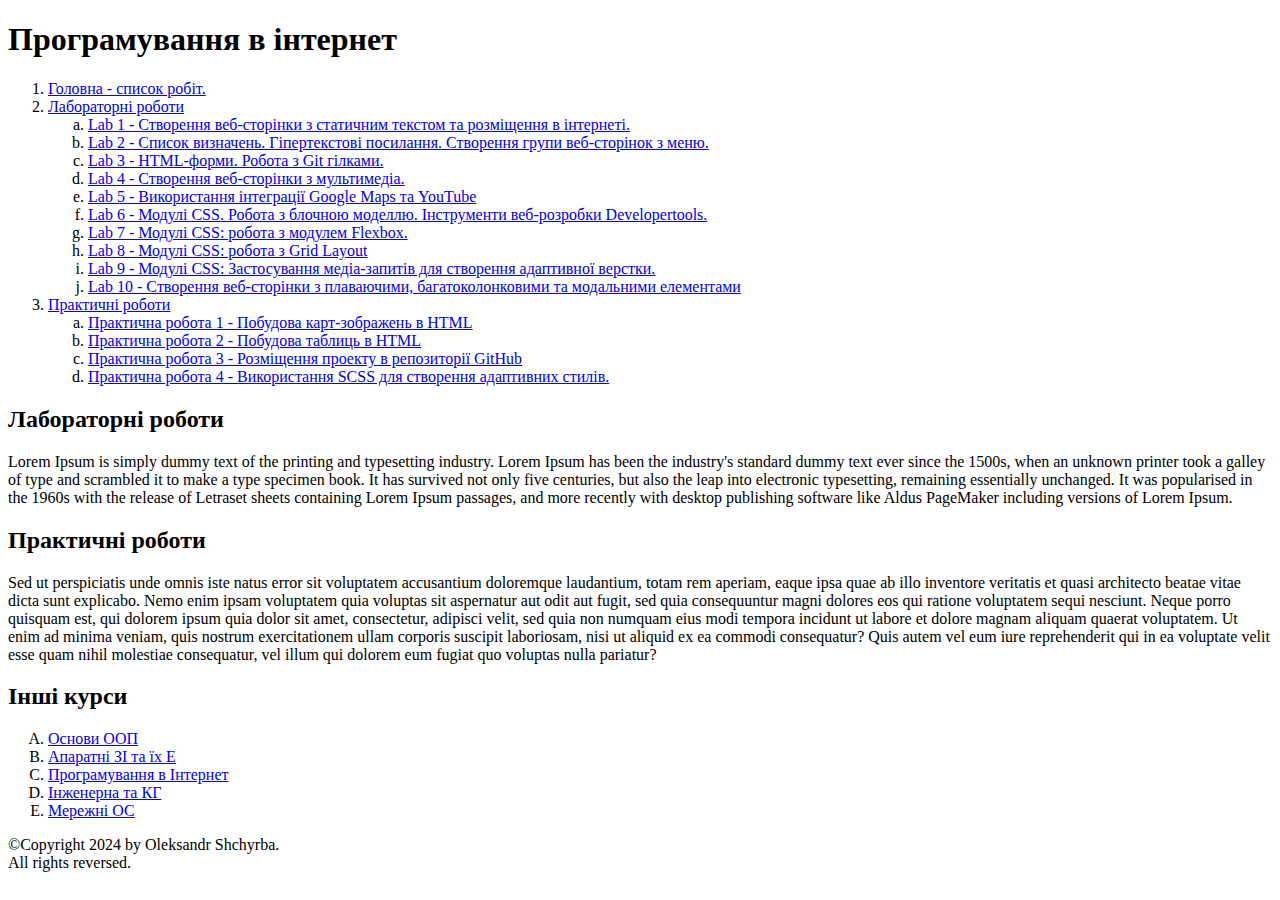
<file: index.html>
<!DOCTYPE html>
<html lang="en">
<head>
    <meta charset="UTF-8">
    <meta name="viewport" content="width=device-width, initial-scale=1.0">
    <title>PVI</title>
</head>
<body>
    <header>
        <h1>Програмування в інтернет</h1>
    </header>
    <nav>
        <ol>
            <li><a href="index.html">Головна - список робіт.</a></li>
            <li><a href="#labs">Лабораторні роботи</a>
                <ol type="a">
                    <li><a href="/lab1/index.html">Lab 1 - Створення веб-сторінки з статичним текстом та розміщення в інтернеті.</a></li>
                    <li><a href="/lab2/index.html">Lab 2 - Список визначень. Гіпертекстові посилання. Створення групи веб-сторінок з меню.</a></li>
                    <li><a href="/lab3/index.html">Lab 3 - HTML-форми. Робота з Git гілками.</a></li>
                    <li><a href="/lab4/index.html">Lab 4 - Створення веб-сторінки з мультимедіа.</a></li>
                    <li><a href="/lab5/index.html">Lab 5 - Використання інтеграції Google Maps та YouTube</a></li>
                    <li><a href="/lab6/index.html">Lab 6 - Модулі СSS. Робота з блочною моделлю. Інструменти веб-розробки Developertools.</a></li>
                    <li><a href="/lab7/index.html">Lab 7 - Модулі СSS: робота з модулем Flexbox.</a></li>
                    <li><a href="/lab8/index.html">Lab 8 - Модулі СSS: робота з Grid Layout</a></li>
                    <li><a href="/lab9/index.html">Lab 9 - Модулі СSS: Застосування медіа-запитів для створення адаптивної верстки.</a></li>
                    <li><a href="/lab10/index.html">Lab 10 - Cтворення веб-сторінки з плаваючими, багатоколонковими та модальними елементами</a></li>
                </ol>
            </li>
            <li><a href="#pract">Практичні роботи</a>
                <ol type="a">
                    <li><a href="/pw1/index.html">Практична робота 1 - Побудова карт-зображень в HTML</a></li>
                    <li><a href="/pw2/index.html">Практична робота 2 - Побудова таблиць в HTML</a></li>
                    <li><a href="/pw3/index.html">Практична робота 3 - Розміщення проекту в репозиторії GitHub</a></li>
                    <li><a href="/pw4/index.html">Практична робота 4 - Використання SCSS для створення адаптивних стилів.</a></li>
                </ol>
            </li>
        </ol>
    </nav>
    <main>
        <article id="labs">
            <h2>Лабораторні роботи</h2>
            <p>Lorem Ipsum is simply dummy text of the printing and typesetting industry. Lorem Ipsum has been the industry's standard dummy text ever since the 1500s, when an unknown printer took a galley of type and scrambled it to make a type specimen book. It has survived not only five centuries, but also the leap into electronic typesetting, remaining essentially unchanged. It was popularised in the 1960s with the release of Letraset sheets containing Lorem Ipsum passages, and more recently with desktop publishing software like Aldus PageMaker including versions of Lorem Ipsum.</p>
        </article>
        <article id="pract">
            <h2>Практичні роботи</h2>
            <p>Sed ut perspiciatis unde omnis iste natus error sit voluptatem accusantium doloremque laudantium, totam rem aperiam, eaque ipsa quae ab illo inventore veritatis et quasi architecto beatae vitae dicta sunt explicabo. Nemo enim ipsam voluptatem quia voluptas sit aspernatur aut odit aut fugit, sed quia consequuntur magni dolores eos qui ratione voluptatem sequi nesciunt. Neque porro quisquam est, qui dolorem ipsum quia dolor sit amet, consectetur, adipisci velit, sed quia non numquam eius modi tempora incidunt ut labore et dolore magnam aliquam quaerat voluptatem. Ut enim ad minima veniam, quis nostrum exercitationem ullam corporis suscipit laboriosam, nisi ut aliquid ex ea commodi consequatur? Quis autem vel eum iure reprehenderit qui in ea voluptate velit esse quam nihil molestiae consequatur, vel illum qui dolorem eum fugiat quo voluptas nulla pariatur?</p>
        </article>
        <aside>
            <h2>Інші курси</h2>
            <ol type="A">
                <li><a href="https://career.softserveinc.com/uk-ua/stories/what-is-object-oriented-programming-oop-explaining-four-major-principles">Основи ООП</a></li>
                <li><a href="https://www.futurelearn.com/subjects/science-engineering-and-maths-courses/engineering">Апаратні ЗІ та їх Е</a></li>
                <li><a href="https://www.coursera.org/courses?query=web%20development">Програмування в Інтернет</a></li>
                <li><a href="https://www.coursera.org/courses?query=computer%20aided%20design">Інженерна та КГ</a></li>
                <li><a href="https://www.edx.org/search?q=network%20operating%20systems">Мережні ОС</a></li>
            </ol>
        </aside>
    </main>
    <footer>
        <p>©Copyright 2024 by Oleksandr Shchyrba.<br>All rights reversed.</p>
    </footer>
</body>
</html>
</file>
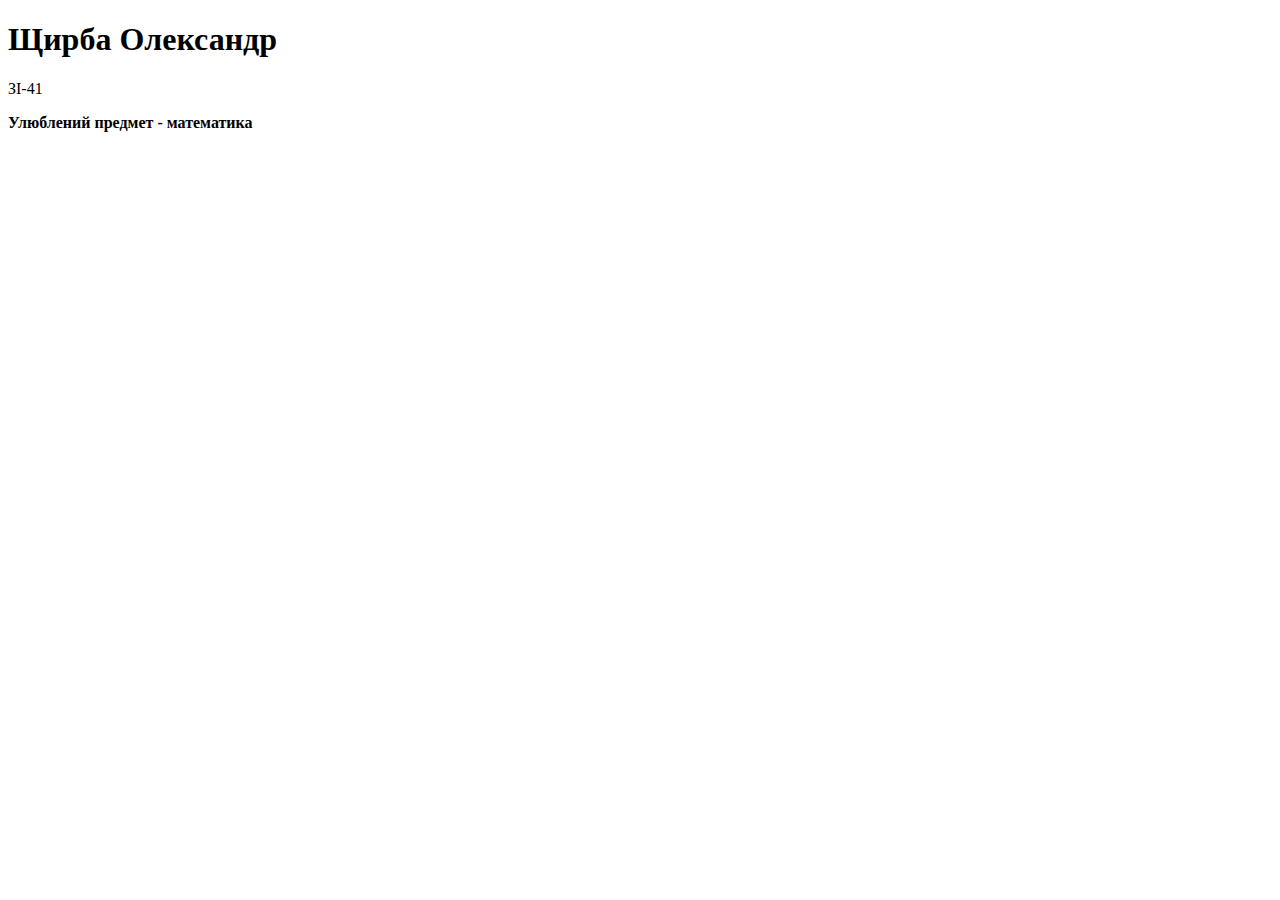
<file: lab1/index.html>
<!DOCTYPE html>
<html lang="en">
<head>
    <meta charset="UTF-8">
    <meta name="viewport" content="width=device-width, initial-scale=1.0">
    <title>PVI</title>
</head>
<body>
    <h1>Щирба Олександр</h1>
    <p>ЗІ-41</p>
    <b>Улюблений предмет - математика</b>
</body>
</html>
</file>
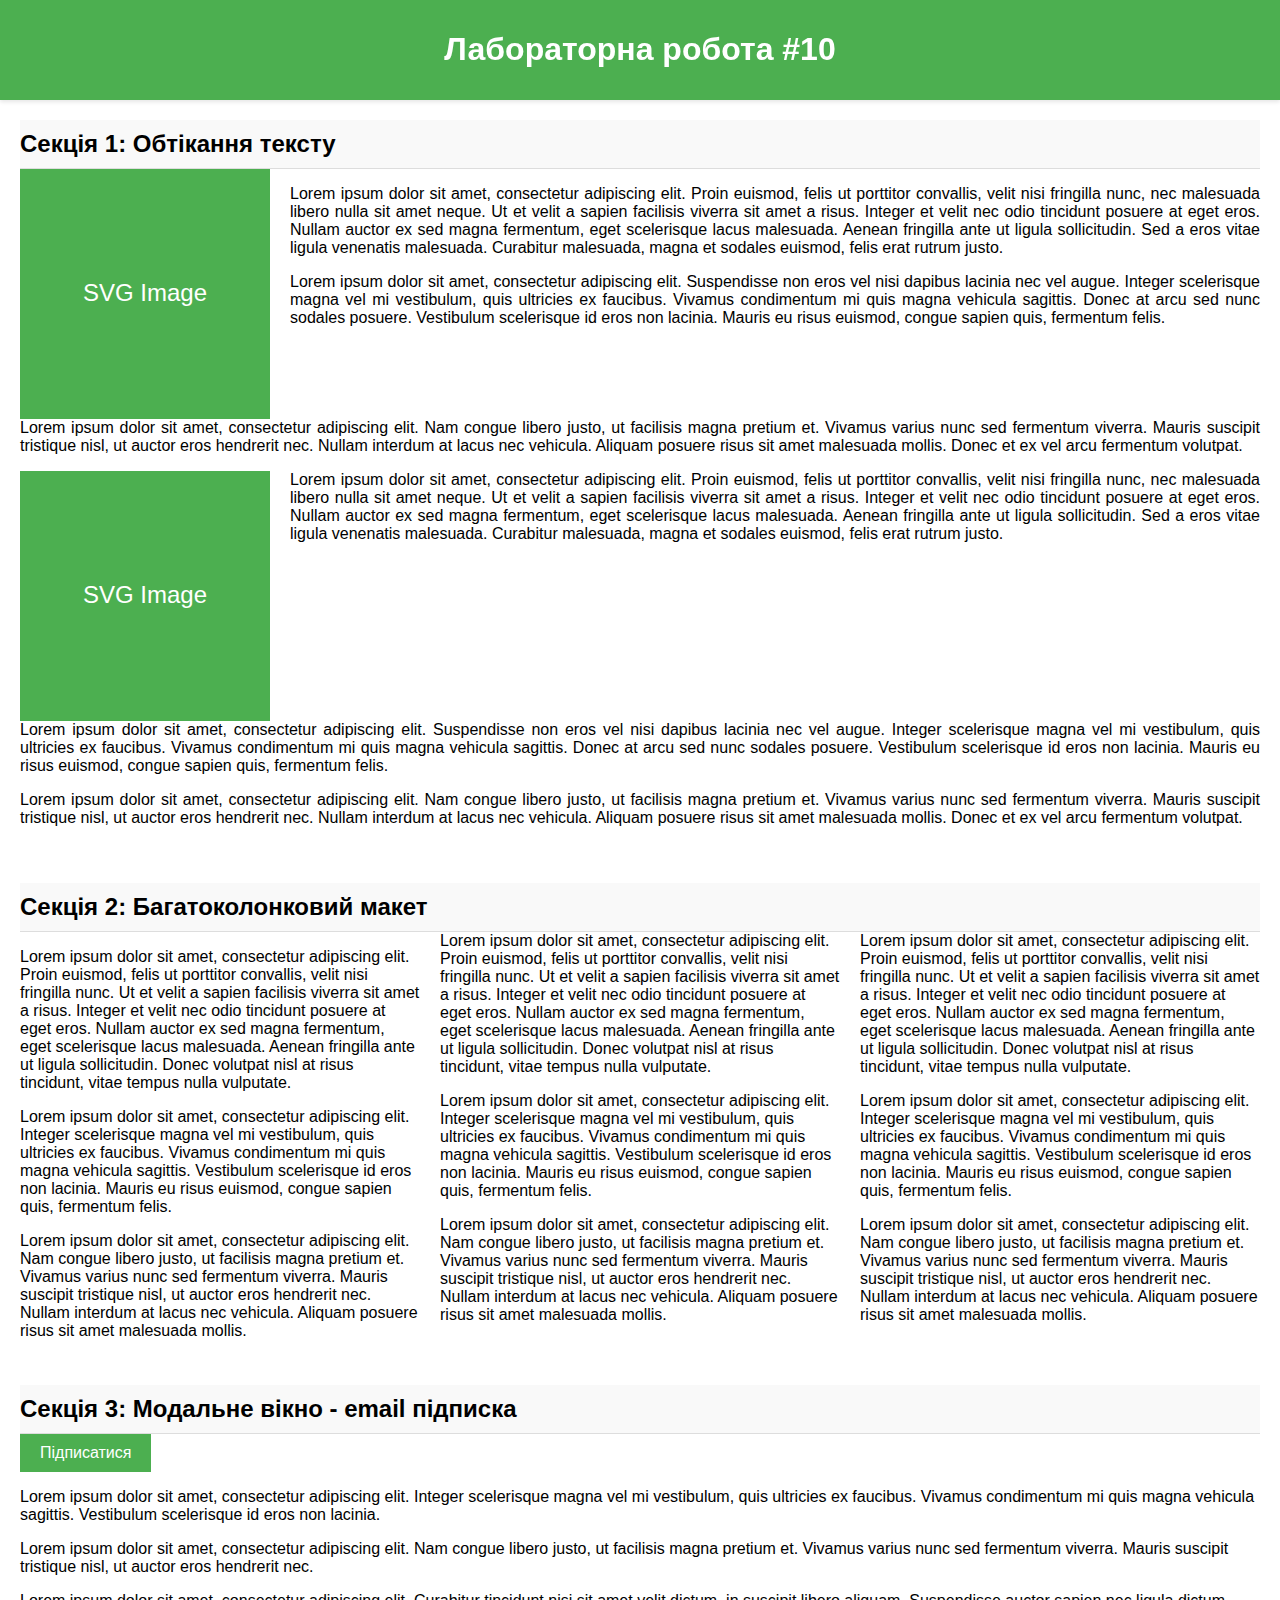
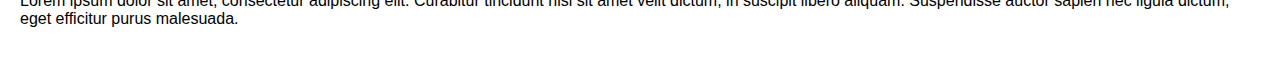
<file: lab10/index.html>
<!DOCTYPE html>
<html lang="uk">
<head>
    <meta charset="UTF-8">
    <meta name="viewport" content="width=device-width, initial-scale=1.0">
    <title>Лабораторна робота #10: floats, positioning, multicolumn layout.</title>
    <link rel="stylesheet" href="css/styles.css">
</head>
<body>
<header>
    <h1>Лабораторна робота #10</h1>
</header>

<!-- Секція 1 -->
<section id="section-1">
    <h2>Секція 1: Обтікання тексту</h2>
    <img src="img/image.svg" alt="SVG зображення">
    <p class="text">
        Lorem ipsum dolor sit amet, consectetur adipiscing elit.
        Proin euismod, felis ut porttitor convallis, velit nisi fringilla nunc, nec malesuada libero nulla sit amet neque.
        Ut et velit a sapien facilisis viverra sit amet a risus. Integer et velit nec odio tincidunt posuere at eget eros.
        Nullam auctor ex sed magna fermentum, eget scelerisque lacus malesuada. Aenean fringilla ante ut ligula sollicitudin.
        Sed a eros vitae ligula venenatis malesuada. Curabitur malesuada, magna et sodales euismod, felis erat rutrum justo.
    </p>
    <p class="text">
        Lorem ipsum dolor sit amet, consectetur adipiscing elit. Suspendisse non eros vel nisi dapibus lacinia nec vel augue.
        Integer scelerisque magna vel mi vestibulum, quis ultricies ex faucibus. Vivamus condimentum mi quis magna vehicula sagittis.
        Donec at arcu sed nunc sodales posuere. Vestibulum scelerisque id eros non lacinia. Mauris eu risus euismod, congue sapien quis,
        fermentum felis.
    </p>
    <p class="text clear">
        Lorem ipsum dolor sit amet, consectetur adipiscing elit. Nam congue libero justo, ut facilisis magna pretium et.
        Vivamus varius nunc sed fermentum viverra. Mauris suscipit tristique nisl, ut auctor eros hendrerit nec.
        Nullam interdum at lacus nec vehicula. Aliquam posuere risus sit amet malesuada mollis. Donec et ex vel arcu fermentum volutpat.
    </p>
    <img src="img/image.svg" alt="SVG зображення">
    <p class="text">
        Lorem ipsum dolor sit amet, consectetur adipiscing elit.
        Proin euismod, felis ut porttitor convallis, velit nisi fringilla nunc, nec malesuada libero nulla sit amet neque.
        Ut et velit a sapien facilisis viverra sit amet a risus. Integer et velit nec odio tincidunt posuere at eget eros.
        Nullam auctor ex sed magna fermentum, eget scelerisque lacus malesuada. Aenean fringilla ante ut ligula sollicitudin.
        Sed a eros vitae ligula venenatis malesuada. Curabitur malesuada, magna et sodales euismod, felis erat rutrum justo.
    </p>
    <p class="text clear">
        Lorem ipsum dolor sit amet, consectetur adipiscing elit. Suspendisse non eros vel nisi dapibus lacinia nec vel augue.
        Integer scelerisque magna vel mi vestibulum, quis ultricies ex faucibus. Vivamus condimentum mi quis magna vehicula sagittis.
        Donec at arcu sed nunc sodales posuere. Vestibulum scelerisque id eros non lacinia. Mauris eu risus euismod, congue sapien quis,
        fermentum felis.
    </p>
    <p class="text">
        Lorem ipsum dolor sit amet, consectetur adipiscing elit. Nam congue libero justo, ut facilisis magna pretium et.
        Vivamus varius nunc sed fermentum viverra. Mauris suscipit tristique nisl, ut auctor eros hendrerit nec.
        Nullam interdum at lacus nec vehicula. Aliquam posuere risus sit amet malesuada mollis. Donec et ex vel arcu fermentum volutpat.
    </p>
</section>

<!-- Секція 2 -->
<section id="section-2">
    <h2>Секція 2: Багатоколонковий макет</h2>
    <div class="multicolumn-text">
        <p>
            Lorem ipsum dolor sit amet, consectetur adipiscing elit. Proin euismod, felis ut porttitor convallis, velit nisi fringilla nunc.
            Ut et velit a sapien facilisis viverra sit amet a risus. Integer et velit nec odio tincidunt posuere at eget eros.
            Nullam auctor ex sed magna fermentum, eget scelerisque lacus malesuada. Aenean fringilla ante ut ligula sollicitudin.
            Donec volutpat nisl at risus tincidunt, vitae tempus nulla vulputate.
        </p>
        <p>
            Lorem ipsum dolor sit amet, consectetur adipiscing elit. Integer scelerisque magna vel mi vestibulum, quis ultricies ex faucibus.
            Vivamus condimentum mi quis magna vehicula sagittis. Vestibulum scelerisque id eros non lacinia. Mauris eu risus euismod,
            congue sapien quis, fermentum felis.
        </p>
        <p>
            Lorem ipsum dolor sit amet, consectetur adipiscing elit. Nam congue libero justo, ut facilisis magna pretium et.
            Vivamus varius nunc sed fermentum viverra. Mauris suscipit tristique nisl, ut auctor eros hendrerit nec.
            Nullam interdum at lacus nec vehicula. Aliquam posuere risus sit amet malesuada mollis.
        </p>
        <p>
            Lorem ipsum dolor sit amet, consectetur adipiscing elit. Proin euismod, felis ut porttitor convallis, velit nisi fringilla nunc.
            Ut et velit a sapien facilisis viverra sit amet a risus. Integer et velit nec odio tincidunt posuere at eget eros.
            Nullam auctor ex sed magna fermentum, eget scelerisque lacus malesuada. Aenean fringilla ante ut ligula sollicitudin.
            Donec volutpat nisl at risus tincidunt, vitae tempus nulla vulputate.
        </p>
        <p>
            Lorem ipsum dolor sit amet, consectetur adipiscing elit. Integer scelerisque magna vel mi vestibulum, quis ultricies ex faucibus.
            Vivamus condimentum mi quis magna vehicula sagittis. Vestibulum scelerisque id eros non lacinia. Mauris eu risus euismod,
            congue sapien quis, fermentum felis.
        </p>
        <p>
            Lorem ipsum dolor sit amet, consectetur adipiscing elit. Nam congue libero justo, ut facilisis magna pretium et.
            Vivamus varius nunc sed fermentum viverra. Mauris suscipit tristique nisl, ut auctor eros hendrerit nec.
            Nullam interdum at lacus nec vehicula. Aliquam posuere risus sit amet malesuada mollis.
        </p>
        <p>
            Lorem ipsum dolor sit amet, consectetur adipiscing elit. Proin euismod, felis ut porttitor convallis, velit nisi fringilla nunc.
            Ut et velit a sapien facilisis viverra sit amet a risus. Integer et velit nec odio tincidunt posuere at eget eros.
            Nullam auctor ex sed magna fermentum, eget scelerisque lacus malesuada. Aenean fringilla ante ut ligula sollicitudin.
            Donec volutpat nisl at risus tincidunt, vitae tempus nulla vulputate.
        </p>
        <p>
            Lorem ipsum dolor sit amet, consectetur adipiscing elit. Integer scelerisque magna vel mi vestibulum, quis ultricies ex faucibus.
            Vivamus condimentum mi quis magna vehicula sagittis. Vestibulum scelerisque id eros non lacinia. Mauris eu risus euismod,
            congue sapien quis, fermentum felis.
        </p>
        <p>
            Lorem ipsum dolor sit amet, consectetur adipiscing elit. Nam congue libero justo, ut facilisis magna pretium et.
            Vivamus varius nunc sed fermentum viverra. Mauris suscipit tristique nisl, ut auctor eros hendrerit nec.
            Nullam interdum at lacus nec vehicula. Aliquam posuere risus sit amet malesuada mollis.
        </p>
    </div>
</section>

<!-- Секція 3 -->
<section id="section-3">
    <h2>Секція 3: Модальне вікно - email підписка</h2>
    <button id="subscribe-button">Підписатися</button>
    <p>
        Lorem ipsum dolor sit amet, consectetur adipiscing elit. Integer scelerisque magna vel mi vestibulum, quis ultricies ex faucibus.
        Vivamus condimentum mi quis magna vehicula sagittis. Vestibulum scelerisque id eros non lacinia.
    </p>
    <p>
        Lorem ipsum dolor sit amet, consectetur adipiscing elit. Nam congue libero justo, ut facilisis magna pretium et.
        Vivamus varius nunc sed fermentum viverra. Mauris suscipit tristique nisl, ut auctor eros hendrerit nec.
    </p>
    <p>
        Lorem ipsum dolor sit amet, consectetur adipiscing elit. Curabitur tincidunt nisi sit amet velit dictum, in suscipit libero aliquam.
        Suspendisse auctor sapien nec ligula dictum, eget efficitur purus malesuada.
    </p>
</section>

<!-- Модальне вікно -->
<div id="modal" class="hidden">
    <div class="modal-content">
        <form id="subscribe-form">
            <label for="email">Введіть вашу електронну пошту:</label>
            <input type="email" id="email" name="email" required>
            <button type="submit">Зберегти</button>
        </form>
    </div>
</div>

<!-- JavaScript -->
<script>
    const subscribeButton = document.getElementById("subscribe-button");
    const modal = document.getElementById("modal");

    subscribeButton.addEventListener("click", () => {
        modal.classList.remove("hidden");
    });

    modal.addEventListener("click", (event) => {
        if (event.target === modal) {
            modal.classList.add("hidden");
        }
    });
</script>
</body>
</html>
</file>
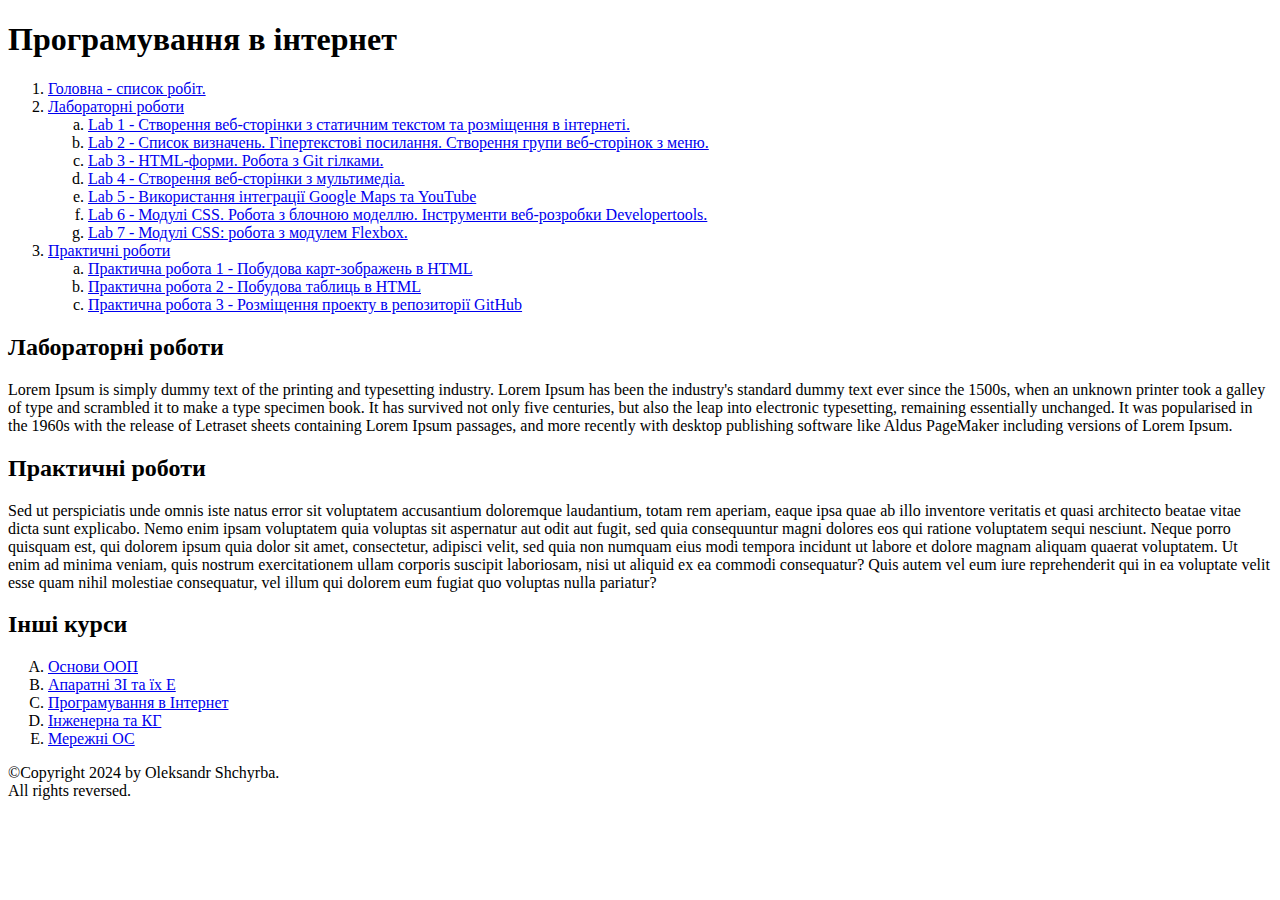
<file: lab2/index.html>
<!DOCTYPE html>
<html lang="en">
<head>
    <meta charset="UTF-8">
    <meta name="viewport" content="width=device-width, initial-scale=1.0">
    <title>PVI</title>
</head>
<body>
    <header>
        <h1>Програмування в інтернет</h1>
    </header>
    <nav>
        <ol>
            <li><a href="index.html">Головна - список робіт.</a></li>
            <li><a href="#labs">Лабораторні роботи</a>
                <ol type="a">
                    <li><a href="/lab1/index.html">Lab 1 - Створення веб-сторінки з статичним текстом та розміщення в інтернеті.</a></li>
                    <li><a href="/lab2/index.html">Lab 2 - Список визначень. Гіпертекстові посилання. Створення групи веб-сторінок з меню.</a></li>
                    <li><a href="/lab3/index.html">Lab 3 - HTML-форми. Робота з Git гілками.</a></li>
                    <li><a href="/lab4/index.html">Lab 4 - Створення веб-сторінки з мультимедіа.</a></li>
                    <li><a href="/lab5/index.html">Lab 5 - Використання інтеграції Google Maps та YouTube</a></li>
                    <li><a href="/lab6/index.html">Lab 6 - Модулі СSS. Робота з блочною моделлю. Інструменти веб-розробки Developertools.</a></li>
                    <li><a href="/lab7/index.html">Lab 7 - Модулі СSS: робота з модулем Flexbox.</a></li>
                </ol>
            </li>
            <li><a href="#pract">Практичні роботи</a>
                <ol type="a">
                    <li><a href="/pw1/index.html">Практична робота 1 - Побудова карт-зображень в HTML</a></li>
                    <li><a href="/pw2/index.html">Практична робота 2 - Побудова таблиць в HTML</a></li>
                    <li><a href="/pw3/index.html">Практична робота 3 - Розміщення проекту в репозиторії GitHub</a></li>
                </ol>
            </li>
        </ol>
    </nav>
    <main>
        <article id="labs">
            <h2>Лабораторні роботи</h2>
            <p>Lorem Ipsum is simply dummy text of the printing and typesetting industry. Lorem Ipsum has been the industry's standard dummy text ever since the 1500s, when an unknown printer took a galley of type and scrambled it to make a type specimen book. It has survived not only five centuries, but also the leap into electronic typesetting, remaining essentially unchanged. It was popularised in the 1960s with the release of Letraset sheets containing Lorem Ipsum passages, and more recently with desktop publishing software like Aldus PageMaker including versions of Lorem Ipsum.</p>
        </article>
        <article id="pract">
            <h2>Практичні роботи</h2>
            <p>Sed ut perspiciatis unde omnis iste natus error sit voluptatem accusantium doloremque laudantium, totam rem aperiam, eaque ipsa quae ab illo inventore veritatis et quasi architecto beatae vitae dicta sunt explicabo. Nemo enim ipsam voluptatem quia voluptas sit aspernatur aut odit aut fugit, sed quia consequuntur magni dolores eos qui ratione voluptatem sequi nesciunt. Neque porro quisquam est, qui dolorem ipsum quia dolor sit amet, consectetur, adipisci velit, sed quia non numquam eius modi tempora incidunt ut labore et dolore magnam aliquam quaerat voluptatem. Ut enim ad minima veniam, quis nostrum exercitationem ullam corporis suscipit laboriosam, nisi ut aliquid ex ea commodi consequatur? Quis autem vel eum iure reprehenderit qui in ea voluptate velit esse quam nihil molestiae consequatur, vel illum qui dolorem eum fugiat quo voluptas nulla pariatur?</p>
        </article>
        <aside>
            <h2>Інші курси</h2>
            <ol type="A">
                <li><a href="https://career.softserveinc.com/uk-ua/stories/what-is-object-oriented-programming-oop-explaining-four-major-principles">Основи ООП</a></li>
                <li><a href="https://www.futurelearn.com/subjects/science-engineering-and-maths-courses/engineering">Апаратні ЗІ та їх Е</a></li>
                <li><a href="https://www.coursera.org/courses?query=web%20development">Програмування в Інтернет</a></li>
                <li><a href="https://www.coursera.org/courses?query=computer%20aided%20design">Інженерна та КГ</a></li>
                <li><a href="https://www.edx.org/search?q=network%20operating%20systems">Мережні ОС</a></li>
            </ol>
        </aside>
    </main>
    <footer>
        <p>©Copyright 2024 by Oleksandr Shchyrba.<br>All rights reversed.</p>
    </footer>
</body>
</html>
</file>
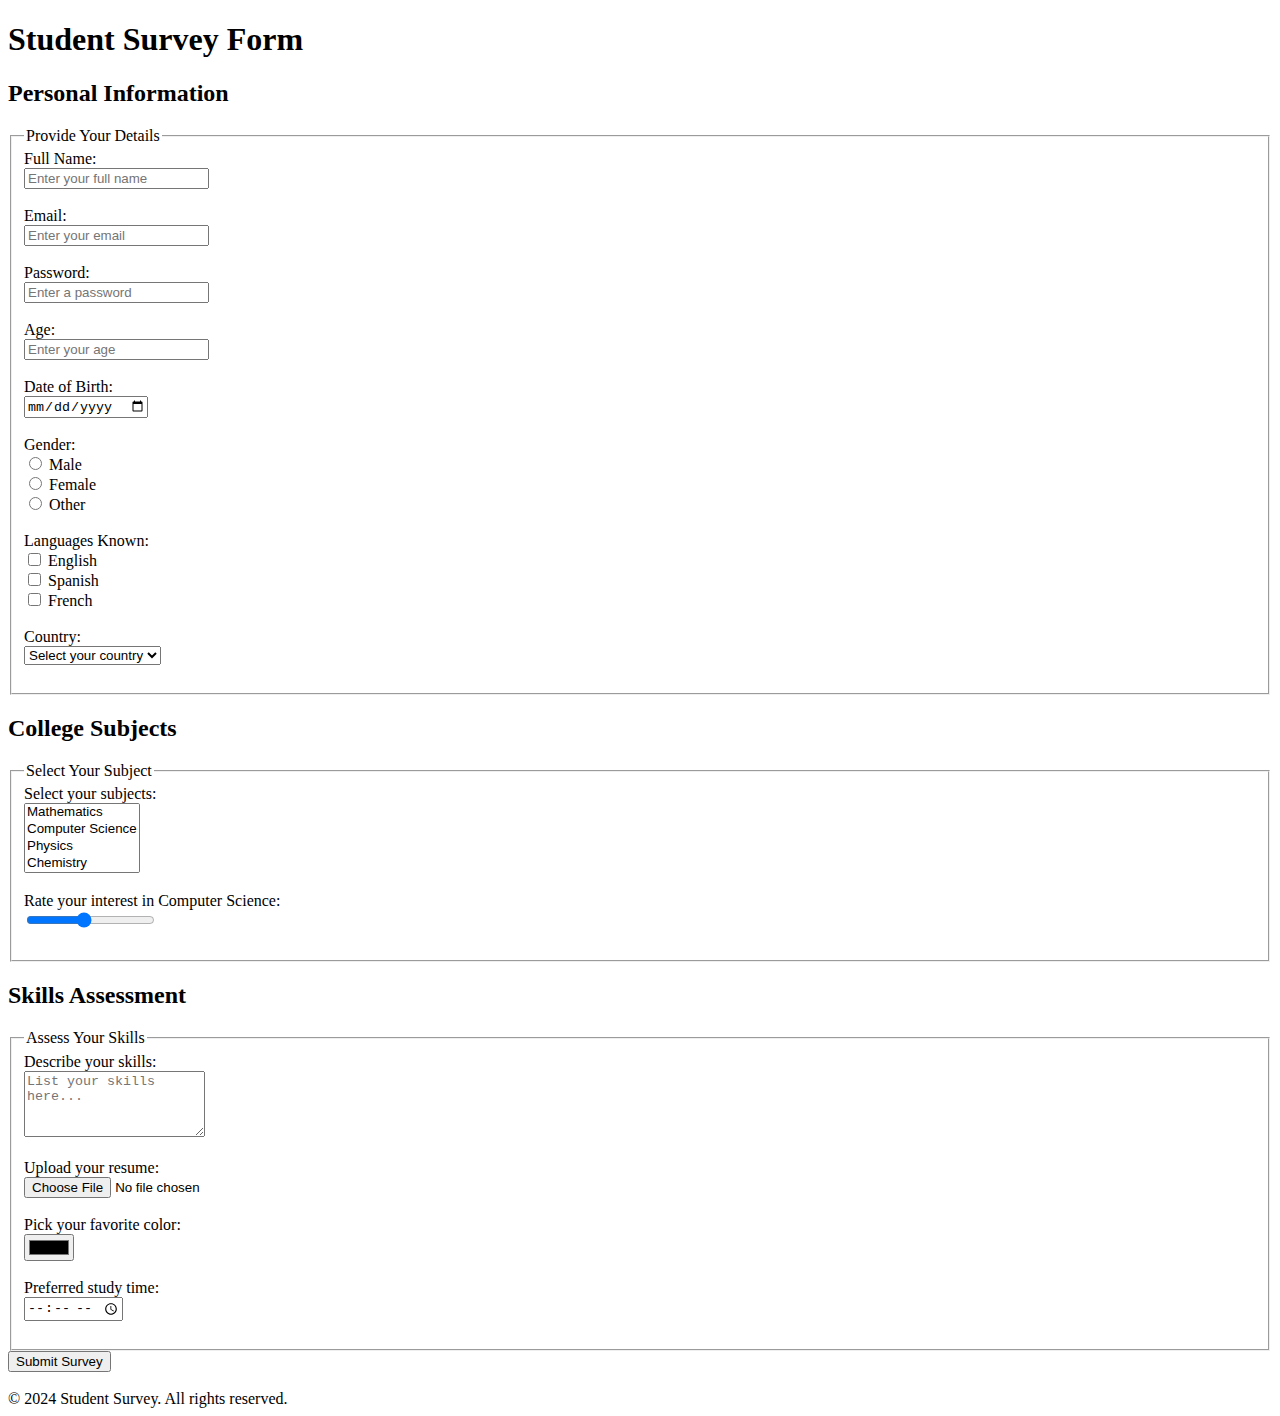
<file: lab3/index.html>
<!DOCTYPE html>
<html lang="en">
<head>
    <meta charset="UTF-8">
    <meta name="viewport" content="width=device-width, initial-scale=1.0">
    <title>PVI</title>
</head>
<body>
    <div>
        <h1>Student Survey Form</h1>
        <div>
            <h2>Personal Information</h2>
            <fieldset>
                <legend>Provide Your Details</legend>
                <label>Full Name:</label><br>
                <input type="text" placeholder="Enter your full name"><br><br>
    
                <label>Email:</label><br>
                <input type="email" placeholder="Enter your email"><br><br>
    
                <label>Password:</label><br>
                <input type="password" placeholder="Enter a password"><br><br>
    
                <label>Age:</label><br>
                <input type="text" placeholder="Enter your age"><br><br>
    
                <label>Date of Birth:</label><br>
                <input type="date"><br><br>
    
                <label>Gender:</label><br>
                <input type="radio" name="gender" value="male"> Male<br>
                <input type="radio" name="gender" value="female"> Female<br>
                <input type="radio" name="gender" value="other"> Other<br><br>
    
                <label>Languages Known:</label><br>
                <input type="checkbox" name="language" value="english"> English<br>
                <input type="checkbox" name="language" value="spanish"> Spanish<br>
                <input type="checkbox" name="language" value="french"> French<br><br>
    
                <label>Country:</label><br>
                <select>
                    <option>Select your country</option>
                    <option>USA</option>
                    <option>Canada</option>
                    <option>UK</option>
                    <option>Australia</option>
                </select><br><br>
            </fieldset>
        </div>
        <div>
            <h2>College Subjects</h2>
            <fieldset>
                <legend>Select Your Subject</legend>
                <label>Select your subjects:</label><br>
                <select multiple>
                    <option>Mathematics</option>
                    <option>Computer Science</option>
                    <option>Physics</option>
                    <option>Chemistry</option>
                    <option>Biology</option>
                </select><br><br>
    
                <label>Rate your interest in Computer Science:</label><br>
                <input type="range" min="1" max="10" value="5"><br><br>
            </fieldset>
        </div>
        <div>
            <h2>Skills Assessment</h2>
            <fieldset>
                <legend>Assess Your Skills</legend>
                <label>Describe your skills:</label><br>
                <textarea rows="4" placeholder="List your skills here..."></textarea><br><br>
    
                <label>Upload your resume:</label><br>
                <input type="file"><br><br>
    
                <label>Pick your favorite color:</label><br>
                <input type="color"><br><br>
    
                <label>Preferred study time:</label><br>
                <input type="time"><br><br>
            </fieldset>
        </div>
        <input type="submit" value="Submit Survey"><br><br>
        <div>© 2024 Student Survey. All rights reserved.</div>
    </div>
</body>
</html>
</file>
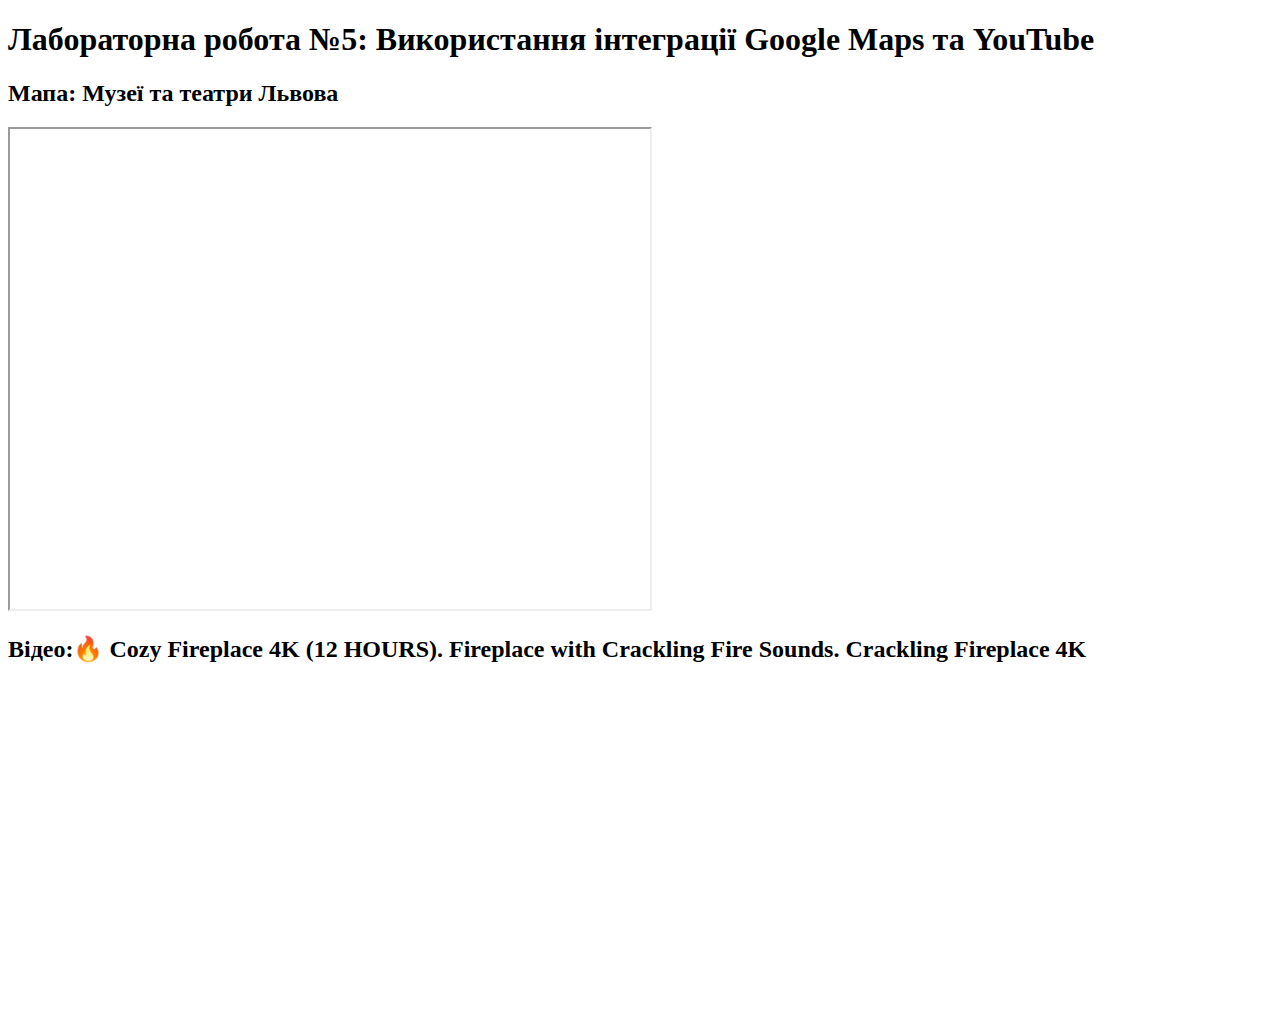
<file: lab5/index.html>
<!DOCTYPE html>
<html lang="en">
<head>
    <meta charset="UTF-8">
    <meta name="viewport" content="width=device-width, initial-scale=1.0">
    <title>PVI</title>
</head>
<body>
    <header>
        <h1>Лабораторна робота №5: Використання інтеграції Google Maps та YouTube</h1>
    </header>
    <main>
        <section>
            <h2>Мапа: Музеї та театри Львова</h2>
            <iframe src="https://www.google.com/maps/d/u/0/embed?mid=1rxGhVmlYUSOO4I1HVSxKuXWxDhWIgD8&ehbc=2E312F" width="640" height="480"></iframe>
        </section>
        <section>
            <h2>Відео:🔥 Cozy Fireplace 4K (12 HOURS). Fireplace with Crackling Fire Sounds. Crackling Fireplace 4K</h2>
            <iframe width="560" height="315" src="https://www.youtube.com/embed/ZFt83Q3GOok?si=DWcngcCnkg1knTAB" title="YouTube video player" frameborder="0" allow="accelerometer; autoplay; clipboard-write; encrypted-media; gyroscope; picture-in-picture; web-share" referrerpolicy="strict-origin-when-cross-origin" allowfullscreen></iframe>
        </section>
    </main>
</body>
</html>
</file>
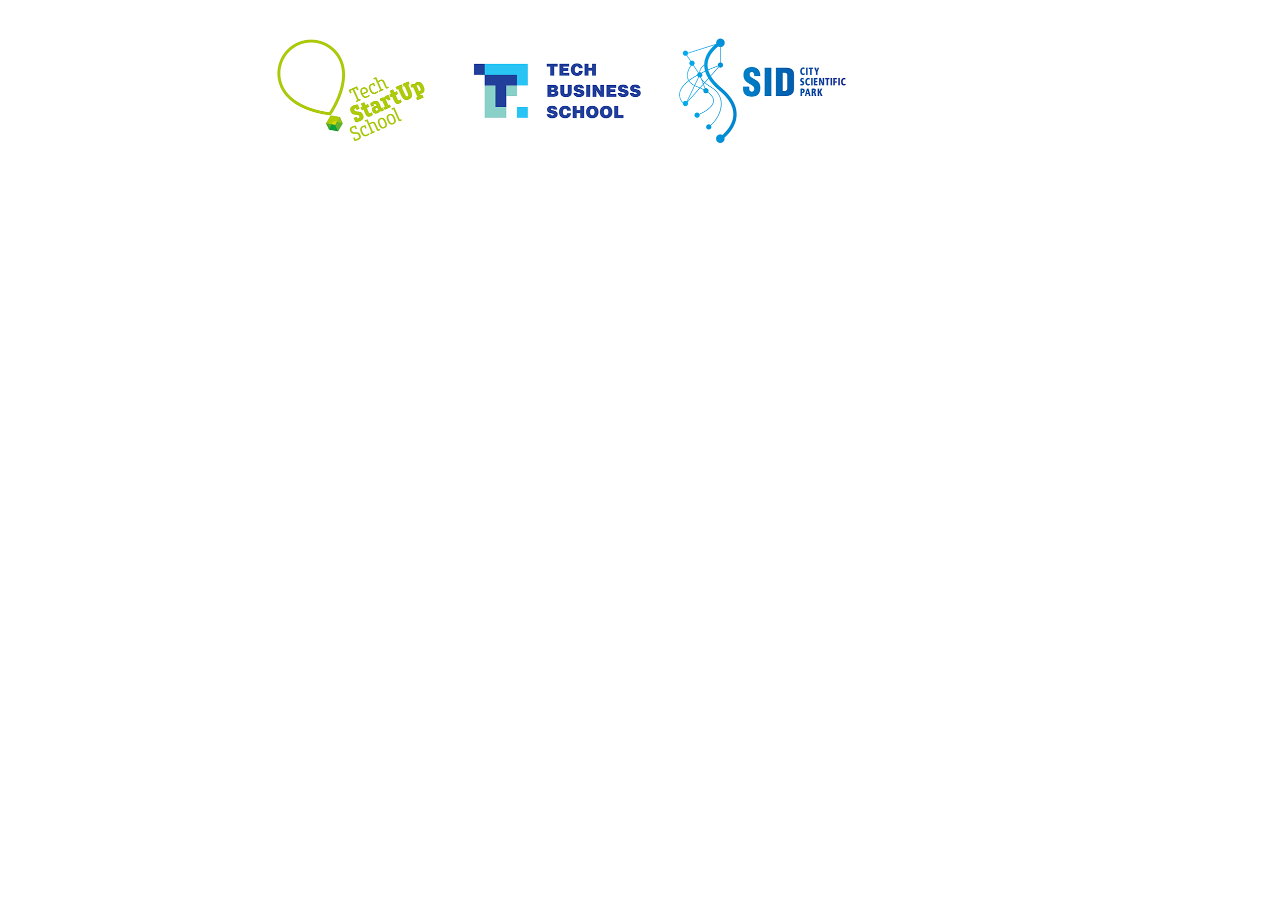
<file: lab6/index.html>
<!DOCTYPE html>
<html lang="en">
<head>
    <meta charset="UTF-8">
    <meta name="viewport" content="width=device-width, initial-scale=1.0">
    <link rel="stylesheet" href="styles.css">
    <title>PVI</title>
</head>
<body>
    <header id="logos_container" role="link" aria-label="Featured University Units"><div class=" container " bis_skin_checked="1">
        <div class="region region-logos" bis_skin_checked="1">
        <section id="block-selectedunits" class="block block-block-content block-block-content4b69e4b0-1cdd-4618-8e39-8fb21a579cde clearfix">    
        <div class="field field--name-body field--type-text-with-summary field--label-hidden field--item" bis_skin_checked="1"><div class="row" bis_skin_checked="1">
        <div class="col-xs-4" bis_skin_checked="1"><a href="http://tsus.lpnu.ua/" bis_skin_checked="1"><img alt="Логотип Tech Startup School" class="img-responsive" src="LPNU_logo_tech-startup-school.png" typeof="foaf:Image"></a></div>
        <div class="col-xs-4" bis_skin_checked="1"><a href="https://techbs.lpnu.ua/" bis_skin_checked="1"><img alt="Логотип Tech Business School" class="img-responsive" src="LPNU_logo_tech-business-school.png" typeof="foaf:Image"></a></div>
        <div class="col-xs-4" bis_skin_checked="1"><a href="http://tsus.lpnu.ua/sid" bis_skin_checked="1"><img alt="Логотип наукового парку SID City" class="img-responsive" src="LPNU_logo_SID-city-scientific-park.png" typeof="foaf:Image"></a></div>
        </div>
        </div>
        </section>
        </div>
        </div></header>
</body>
</html>
</file>
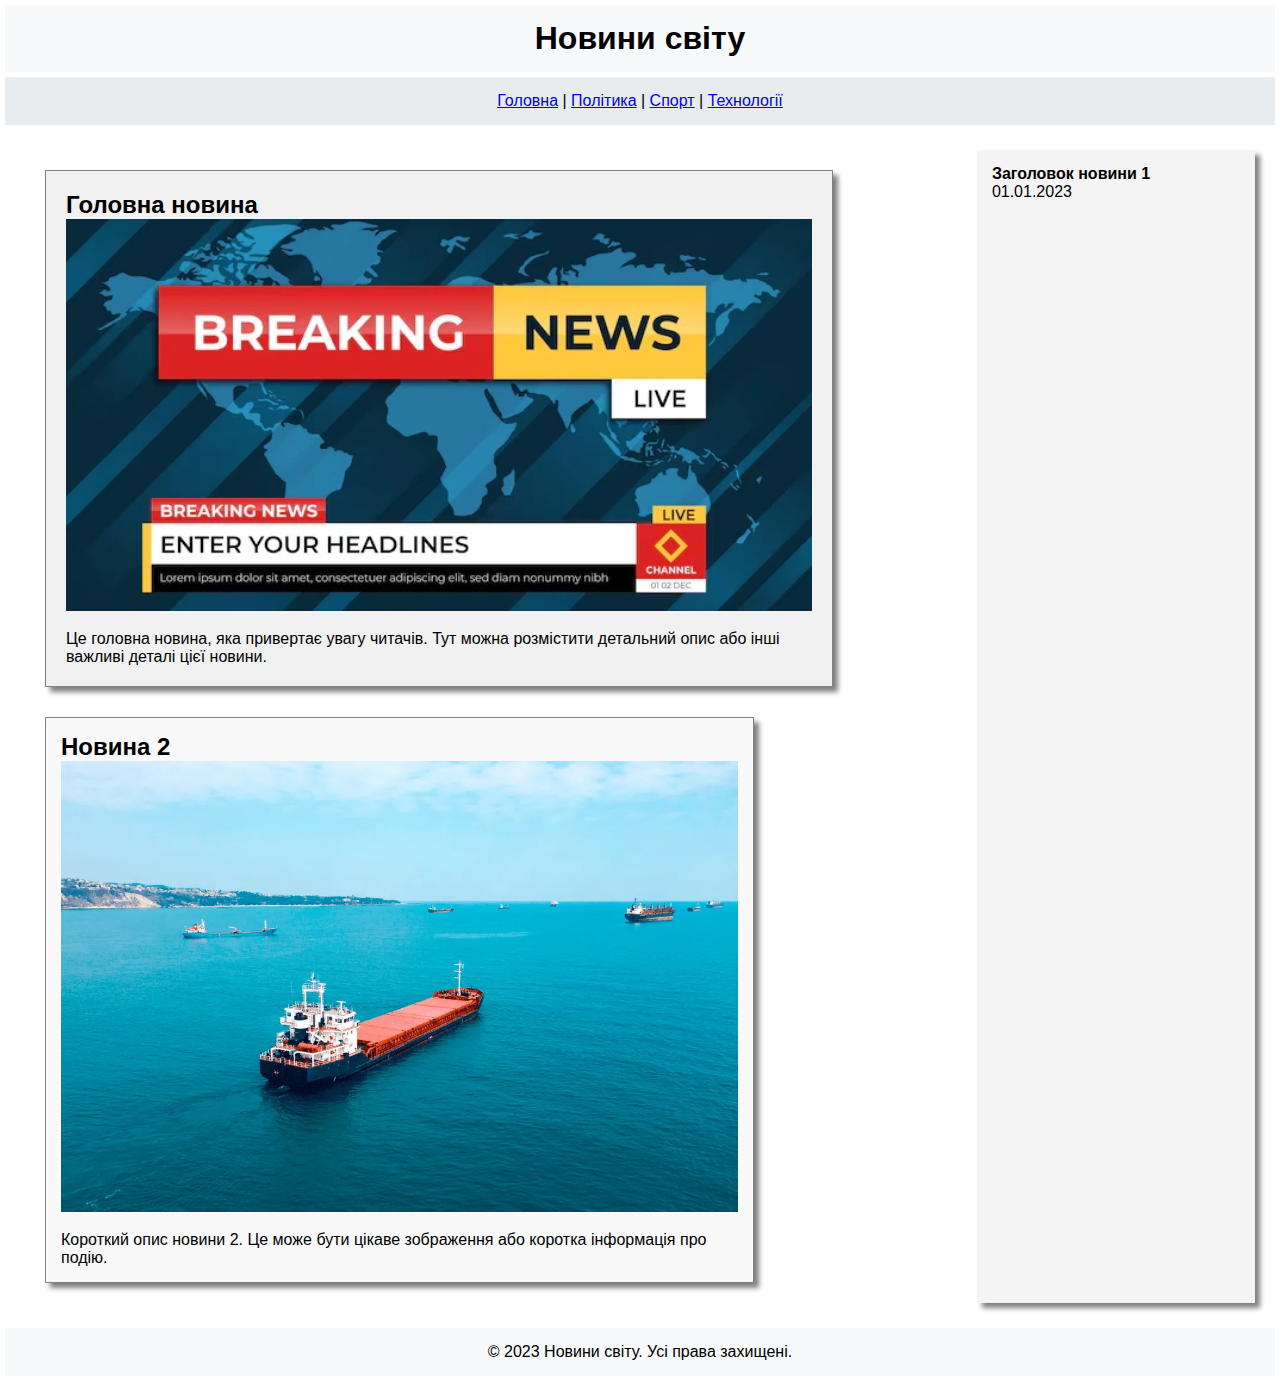
<file: lab7/index.html>
<!DOCTYPE html>
<html lang="uk">
<head>
    <meta charset="UTF-8">
    <meta name="viewport" content="width=device-width, initial-scale=1.0">
    <title>Новини</title>
    <link rel="stylesheet" href="css/styles.css">
</head>
<body>

<header>
    <h1>Новини світу</h1>
</header>

<nav>
    <a href="#">Головна</a> | <a href="#">Політика</a> | <a href="#">Спорт</a> | <a href="#">Технології</a>
</nav>

<main>
    <section>
        <article class="main-news">
            <h2>Головна новина</h2>
            <img src="img/main-news.webp" alt="Зображення головної новини">
            <p>Це головна новина, яка привертає увагу читачів. Тут можна розмістити детальний опис або інші важливі деталі цієї новини.</p>
        </article>

        <div class="news-grid">
            <article>
                <h2>Новина 2</h2>
                <img src="img/news2.webp" alt="Зображення новини 2">
                <p>Короткий опис новини 2. Це може бути цікаве зображення або коротка інформація про подію.</p>
            </article>
            <!-- Додати ще 3 блоки новин аналогічно -->
        </div>
    </section>

    <aside>
        <div class="headline">
            <p><strong>Заголовок новини 1</strong></p>
            <p>01.01.2023</p>
        </div>
        <!-- Додати ще 4 заголовки новин аналогічно -->
    </aside>
</main>

<footer>
    <p>&copy; 2023 Новини світу. Усі права захищені.</p>
</footer>

</body>
</html>
</file>
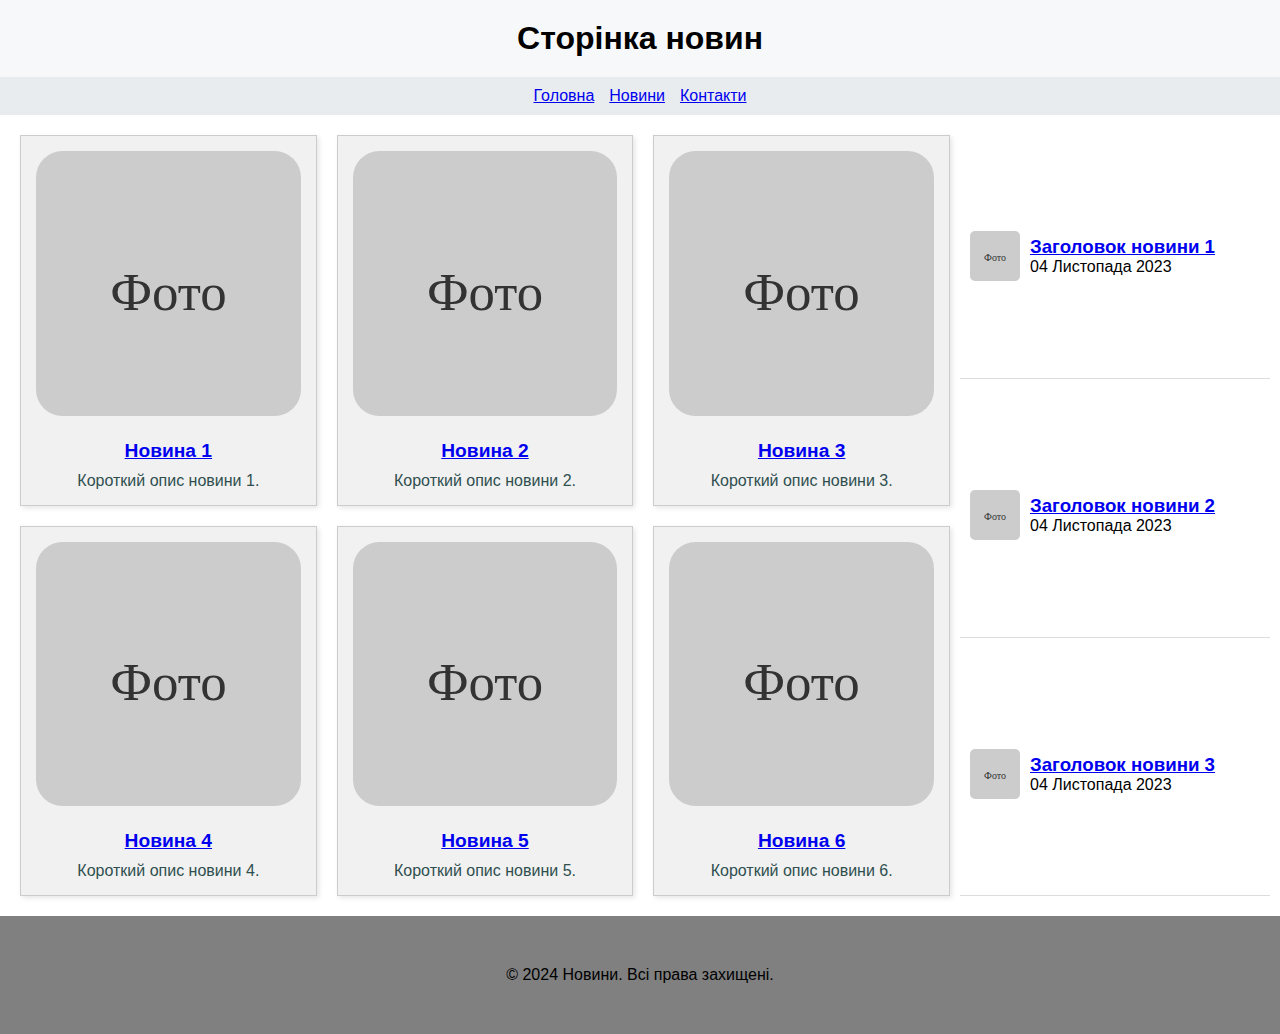
<file: lab8/index.html>
<!DOCTYPE html>
<html lang="uk">
<head>
    <meta charset="UTF-8">
    <meta name="viewport" content="width=device-width, initial-scale=1.0">
    <title>Новини</title>
    <link rel="stylesheet" href="css/styles.css">
</head>
<body>
<header>
    <h1>Сторінка новин</h1>
</header>

<nav>
    <ul>
        <li><a href="#">Головна</a></li>
        <li><a href="#">Новини</a></li>
        <li><a href="#">Контакти</a></li>
    </ul>
</nav>

<main>
    <section class="news-grid">
        <!-- Приклад новини -->
        <article class="news-item">
            <a href="#">
                <img src="img/placeholder.svg" alt="Фото новини">
            </a>
            <a href="#"><h2>Новина 1</h2></a>
            <p>Короткий опис новини 1.</p>
        </article>
        <!-- Повторюємо блок новини для решти -->
        <article class="news-item">
            <a href="#">
                <img src="img/placeholder.svg" alt="Фото новини">
            </a>
            <a href="#"><h2>Новина 2</h2></a>
            <p>Короткий опис новини 2.</p>
        </article>
        <article class="news-item">
            <a href="#">
                <img src="img/placeholder.svg" alt="Фото новини">
            </a>
            <a href="#"><h2>Новина 3</h2></a>
            <p>Короткий опис новини 3.</p>
        </article>
        <article class="news-item">
            <a href="#">
                <img src="img/placeholder.svg" alt="Фото новини">
            </a>
            <a href="#"><h2>Новина 4</h2></a>
            <p>Короткий опис новини 4.</p>
        </article>
        <article class="news-item">
            <a href="#">
                <img src="img/placeholder.svg" alt="Фото новини">
            </a>
            <a href="#"><h2>Новина 5</h2></a>
            <p>Короткий опис новини 5.</p>
        </article>
        <article class="news-item">
            <a href="#">
                <img src="img/placeholder.svg" alt="Фото новини">
            </a>
            <a href="#"><h2>Новина 6</h2></a>
            <p>Короткий опис новини 6.</p>
        </article>
        <!-- Додайте інші новини до 12 -->
        <!-- Скопіюйте блок вище для решти новин (до 12), змінюючи текст -->
    </section>

    <aside class="aside-news">
        <div class="headline">
            <img src="img/placeholder.svg" alt="Фото новини">
            <div>
                <a href="#"><h3>Заголовок новини 1</h3></a>
                <time datetime="2023-11-04">04 Листопада 2023</time>
            </div>
        </div>
        <div class="headline">
            <img src="img/placeholder.svg" alt="Фото новини">
            <div>
                <a href="#"><h3>Заголовок новини 2</h3></a>
                <time datetime="2023-11-04">04 Листопада 2023</time>
            </div>
        </div>
             <div class="headline">
            <img src="img/placeholder.svg" alt="Фото новини">
            <div>
                <a href="#"><h3>Заголовок новини 3</h3></a>
                <time datetime="2023-11-04">04 Листопада 2023</time>
            </div>
        </div>
        <!-- Додайте решту заголовків новин (до 5) -->
    </aside>
</main>
<footer>
    <p>© 2024 Новини. Всі права захищені.</p>
</footer>
</body>
</html>
</file>
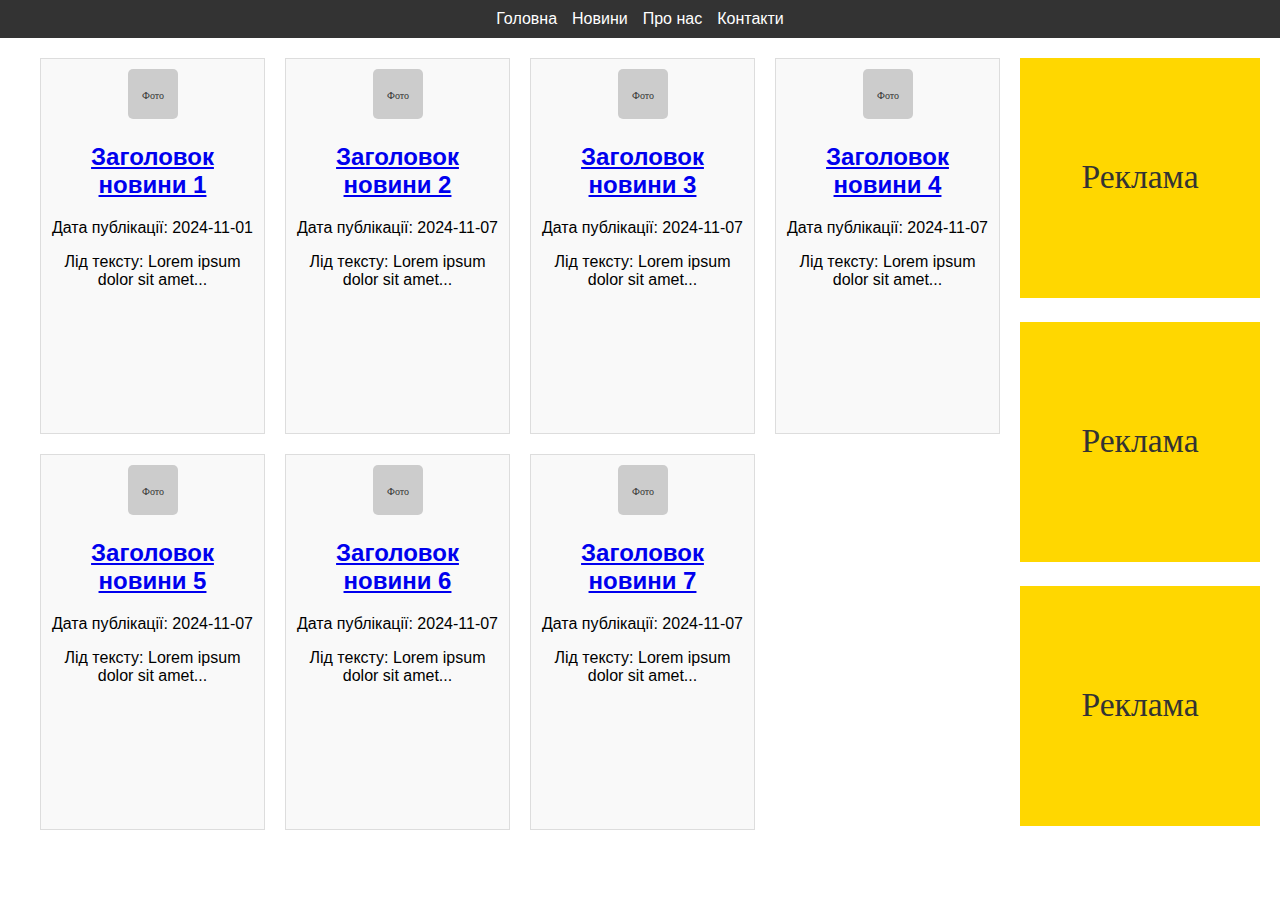
<file: lab9/index.html>
<!DOCTYPE html>
<html lang="uk">
<head>
    <meta charset="UTF-8">
    <meta name="viewport" content="width=device-width, initial-scale=1.0">
    <title>Лабораторна робота 9: CSS Media Queries з адаптивним меню</title>
    <link rel="stylesheet" href="css/styles.css">
</head>
<body>
<!-- Головне меню -->
<header class="header">
    <nav class="navbar">
        <input type="checkbox" id="menu-toggle" class="menu-toggle" />
        <label for="menu-toggle" class="menu-icon">&#9776;</label>
        <ul class="menu">
            <li><a href="#">Головна</a></li>
            <li><a href="#">Новини</a></li>
            <li><a href="#">Про нас</a></li>
            <li><a href="#">Контакти</a></li>
        </ul>
    </nav>
</header>
<!-- Основний контейнер -->
<div class="container">

    <!-- Секція новин -->
    <main class="news-grid">
        <!-- Рядок 1 із 6 новинами -->
        <article class="news-item">
            <a href="#"><img src="img/placeholder.svg" alt="Новина фото"></a>
            <a href="#"><h2>Заголовок новини 1</h2></a>
            <p>Дата публікації: 2024-11-01</p>
            <p>Лід тексту: Lorem ipsum dolor sit amet...</p>
        </article>
        <article class="news-item">
            <a href="#"><img src="img/placeholder.svg" alt="Новина фото"></a>
            <a href="#"><h2>Заголовок новини 2</h2></a>
            <p>Дата публікації: 2024-11-07</p>
            <p>Лід тексту: Lorem ipsum dolor sit amet...</p>
        </article>
        <article class="news-item">
            <a href="#"><img src="img/placeholder.svg" alt="Новина фото"></a>
            <a href="#"><h2>Заголовок новини 3</h2></a>
            <p>Дата публікації: 2024-11-07</p>
            <p>Лід тексту: Lorem ipsum dolor sit amet...</p>
        </article>
        <article class="news-item">
            <a href="#"><img src="img/placeholder.svg" alt="Новина фото"></a>
            <a href="#"><h2>Заголовок новини 4</h2></a>
            <p>Дата публікації: 2024-11-07</p>
            <p>Лід тексту: Lorem ipsum dolor sit amet...</p>
        </article>        <article class="news-item">
            <a href="#"><img src="img/placeholder.svg" alt="Новина фото"></a>
            <a href="#"><h2>Заголовок новини 5</h2></a>
            <p>Дата публікації: 2024-11-07</p>
            <p>Лід тексту: Lorem ipsum dolor sit amet...</p>
        </article>
        <article class="news-item">
            <a href="#"><img src="img/placeholder.svg" alt="Новина фото"></a>
            <a href="#"><h2>Заголовок новини 6</h2></a>
            <p>Дата публікації: 2024-11-07</p>
            <p>Лід тексту: Lorem ipsum dolor sit amet...</p>
        </article>
        <!-- Копіюйте блок article для додаткових новин -->
        <!-- Рядок 2 із 6 новинами -->
        <article class="news-item">
            <a href="#"><img src="img/placeholder.svg" alt="Новина фото"></a>
            <a href="#"><h2>Заголовок новини 7</h2></a>
            <p>Дата публікації: 2024-11-07</p>
            <p>Лід тексту: Lorem ipsum dolor sit amet...</p>
        </article>
        <!-- Всього 12 новин -->
    </main>
    <!-- Секція aside із рекламними блоками -->
    <aside class="aside-ad">
        <!-- Рядок із 3 блоками реклами -->
        <div class="ad-item">
            <a href="#"><img src="img/placeholder-ad.svg" alt="Реклама 1"></a>
        </div>
        <div class="ad-item">
            <a href="#"><img src="img/placeholder-ad.svg" alt="Реклама 1"></a>
        </div>
        <div class="ad-item">
            <a href="#"><img src="img/placeholder-ad.svg" alt="Реклама 1"></a>
        </div>
        <!-- Додайте ще 2 блоки .ad-item -->
    </aside>
</div>
</body>
</html>
</file>
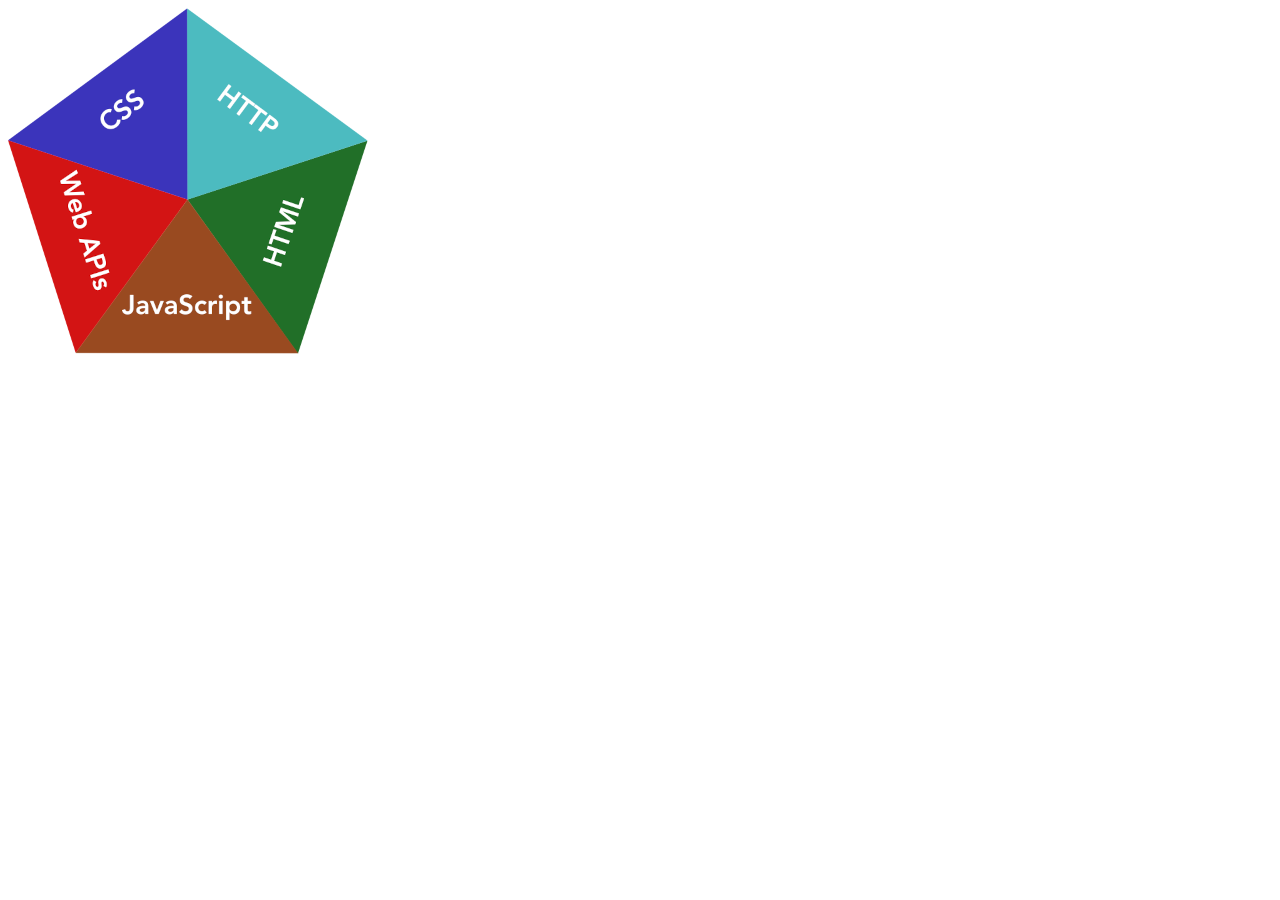
<file: pw1/index.html>
<!DOCTYPE html>
<html lang="en">
<head>
    <meta charset="UTF-8">
    <meta name="viewport" content="width=device-width, initial-scale=1.0">
    <title>PVI</title>
</head>
<body>
    <img src="v2.png" alt="Фото" usemap="#foto">
    <map name="foto">
        <area shape="rect" alt="CSS" coords="80,80,150,150" href="https://www.w3schools.com/Css/"><br>
        <area shape="rect" alt="Web APIs" coords="40,270,130,170" href="https://developer.mozilla.org/en-US/docs/Web/API">
        <area shape="rect" alt="HTTP" coords="190,50,272,152" href="https://developer.mozilla.org/en-US/docs/Web/HTTP">
        <area shape="circle" alt="HTML" coords="279,220,40" href="https://www.w3schools.com/html/">
        <area shape="circle" alt="JavaScript" coords="179,290,50" href="https://www.w3schools.com/js/DEFAULT.asp">
    </map>
</body>
</html>
</file>
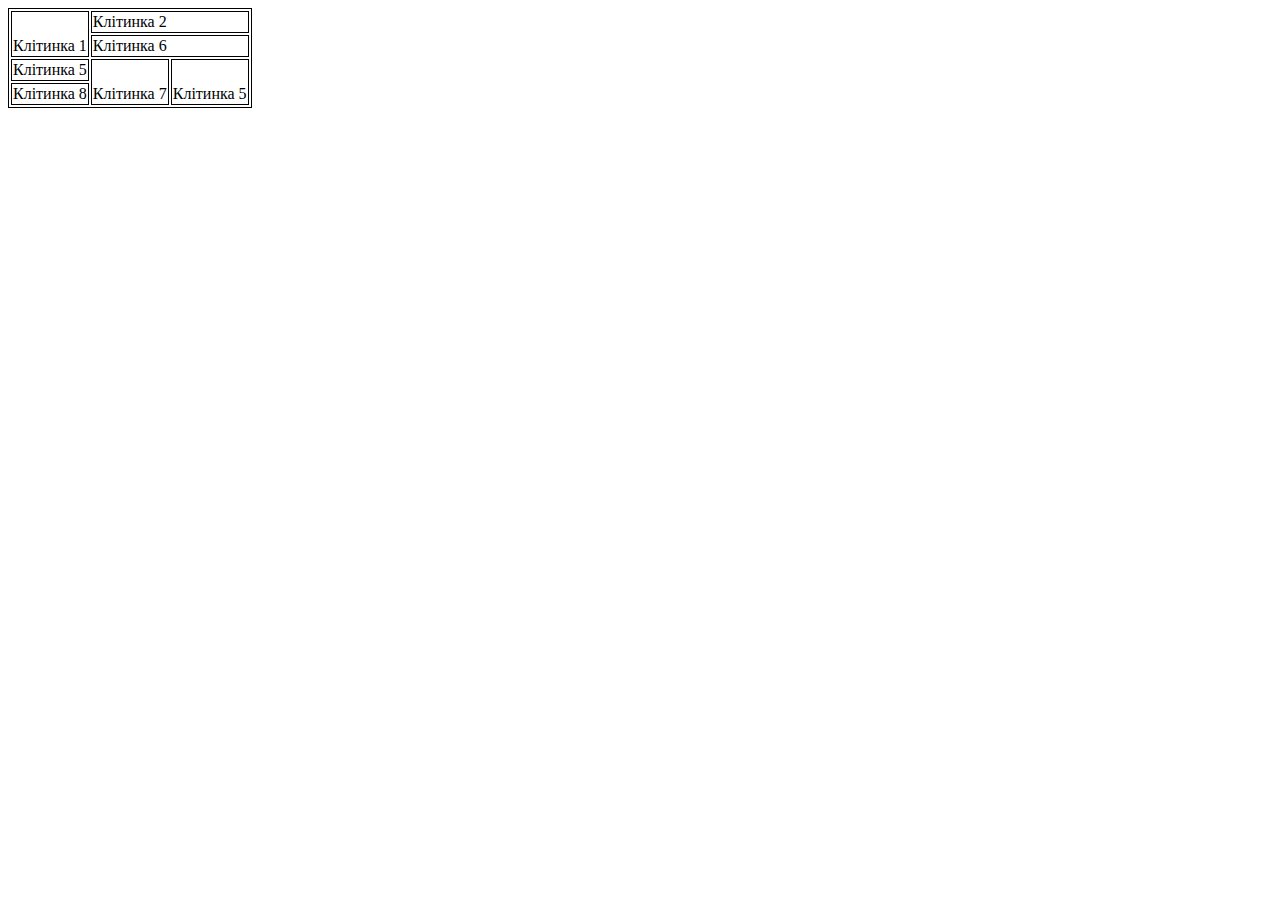
<file: pw2/index.html>
<!DOCTYPE html>
<html lang="en">
<head>
    <meta charset="UTF-8">
    <meta name="viewport" content="width=device-width, initial-scale=1.0">
    <title>PVI</title>
    <style>
        table, th, td {
            border: 1px solid;
        }
    </style>
</head>
<body>
    <table>
        <tr>
            <td rowspan="2" style="vertical-align: bottom;">Клітинка 1</td>
            <td colspan="2">Клітинка 2</td>
        </tr>
        <tr>
            <td colspan="2">Клітинка 6</td>
        </tr>
        <tr>
            <td>Клітинка 5</td>
            <td rowspan="2" style="vertical-align: bottom;">Клітинка 7</td>
            <td rowspan="2" style="vertical-align: bottom;">Клітинка 5</td>
        </tr>
        <tr>
            <td>Клітинка 8</td>
        </tr>
    </table>
</body>
</html>
</file>
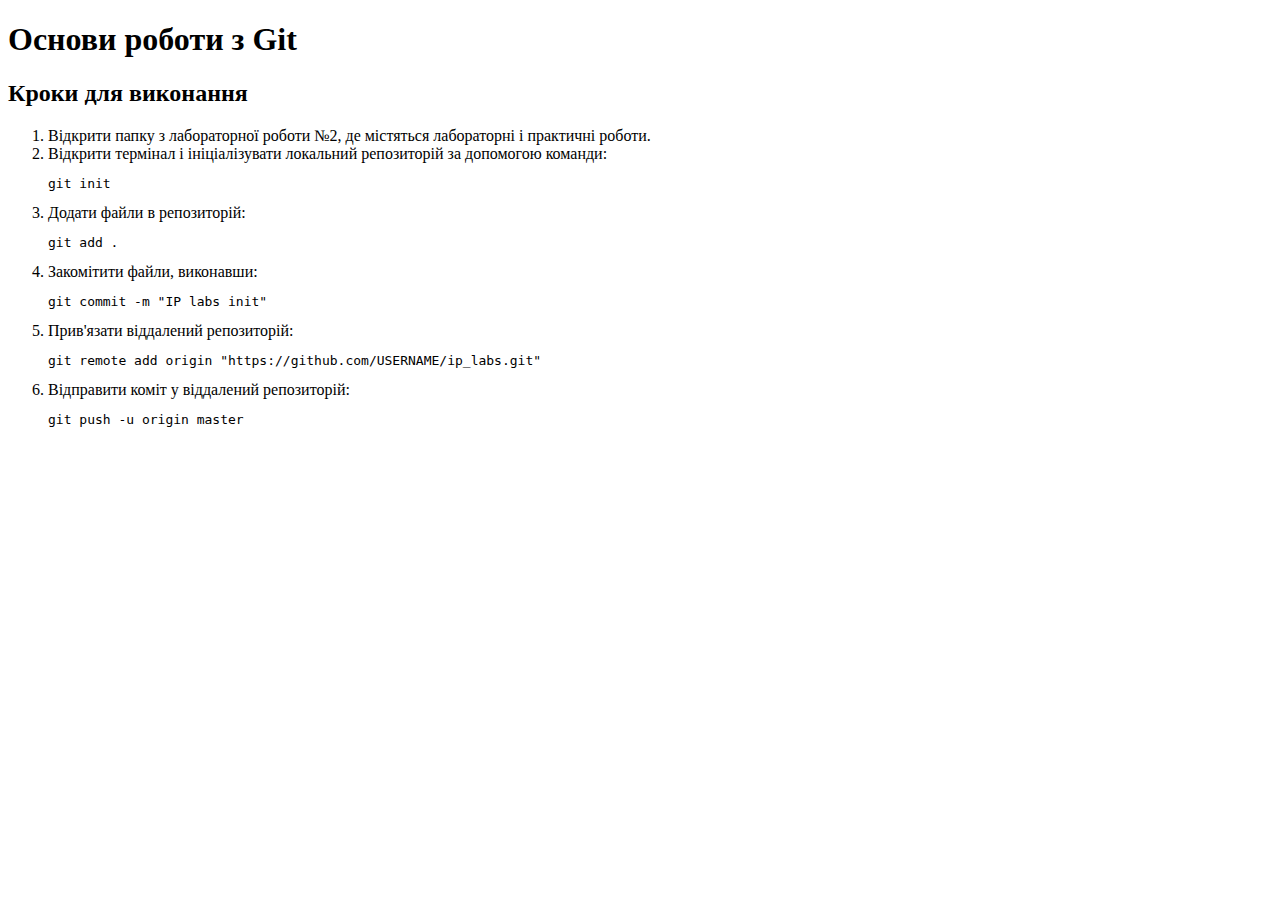
<file: pw3/index.html>
<!DOCTYPE html>
<html lang="en">
<head>
    <meta charset="UTF-8">
    <meta name="viewport" content="width=device-width, initial-scale=1.0">
    <title>PVI</title>
</head>
<body>
    <header>
        <h1>Основи роботи з Git</h1>
    </header>
    <main>
        <section>
            <h2>Кроки для виконання</h2>
            <ol>
                <li>Відкрити папку з лабораторної роботи №2, де містяться лабораторні і практичні роботи.</li>
                <li>Відкрити термінал і ініціалізувати локальний репозиторій за допомогою команди:
                    <pre>git init</pre>
                </li>
                <li>Додати файли в репозиторій:
                    <pre>git add .</pre>
                </li>
                <li>Закомітити файли, виконавши:
                    <pre>git commit -m "ІР labs init"</pre>
                </li>
                <li>Прив'язати віддалений репозиторій:
                    <pre>git remote add origin "https://github.com/USERNAME/ip_labs.git"</pre>
                </li>
                <li>Відправити коміт у віддалений репозиторій:
                    <pre>git push -u origin master</pre>
                </li>
            </ol>
        </section>
    </main>
</body>
</html>
</file>
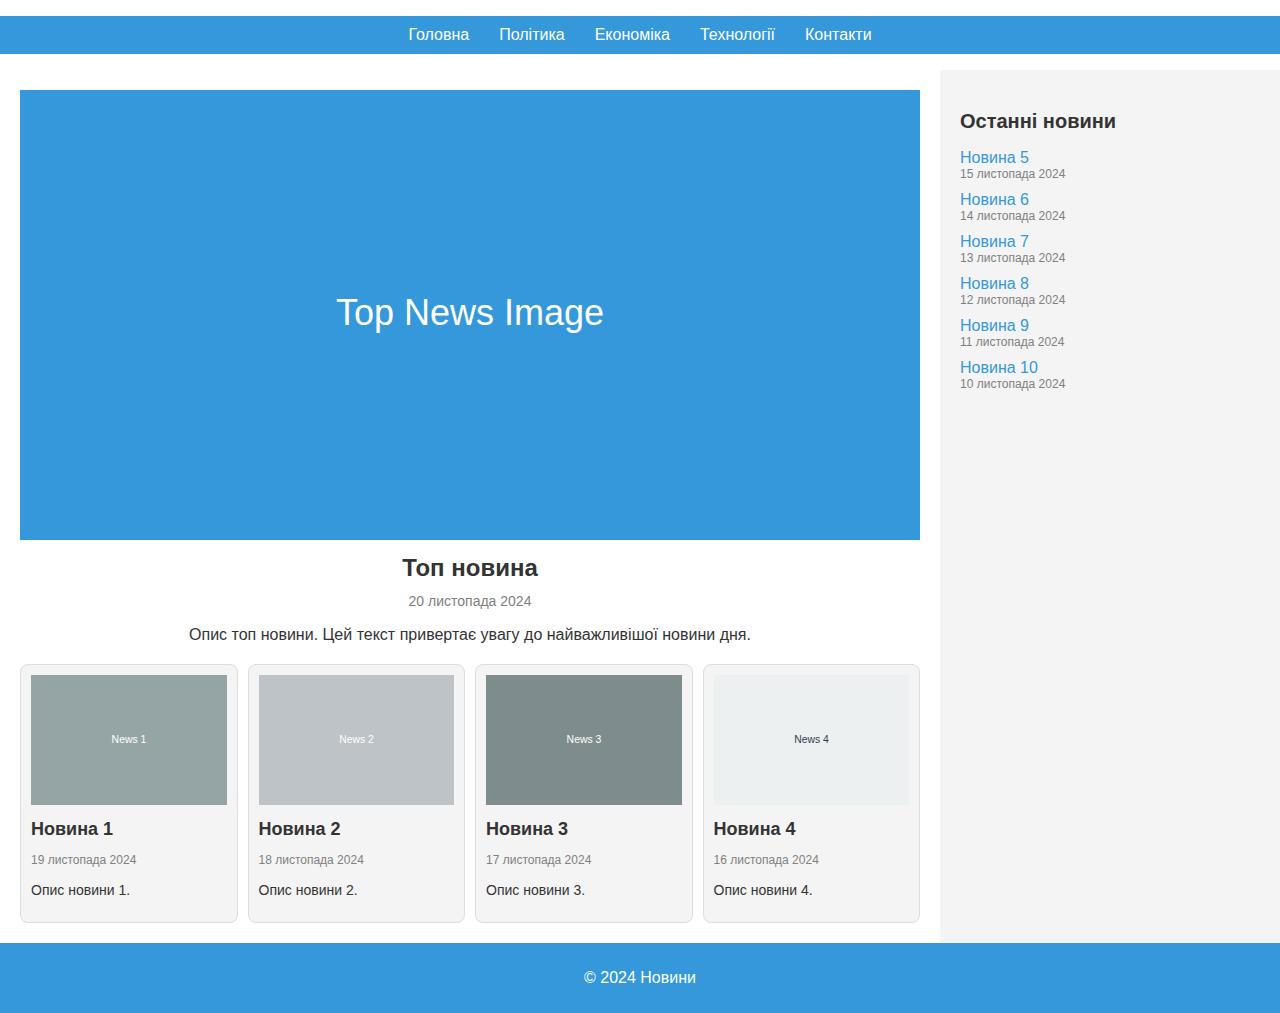
<file: pw4/index.html>
<!DOCTYPE html>
<html lang="en">

<head>
    <meta charset="UTF-8">
    <meta name="viewport" content="width=device-width, initial-scale=1.0">
    <title>Новини</title>
    <link rel="stylesheet" href="./css/styles.css">
</head>

<body>
    <header>
        <nav>
            <ul class="menu">
                <li><a href="#">Головна</a></li>
                <li><a href="#">Політика</a></li>
                <li><a href="#">Економіка</a></li>
                <li><a href="#">Технології</a></li>
                <li><a href="#">Контакти</a></li>
            </ul>
        </nav>
    </header>

    <div class="content-wrapper">
        <main>
            <section class="top-news">
                <article class="top-news__item">
                    <img src="./assets/images/top-news.svg" alt="Топ новина">
                    <h1>Топ новина</h1>
                    <time datetime="2024-11-20">20 листопада 2024</time>
                    <p>Опис топ новини. Цей текст привертає увагу до найважливішої новини дня.</p>
                </article>
            </section>

            <section class="news-grid">
                <article class="news-item">
                    <img src="./assets/images/news1.svg" alt="Новина 1">
                    <h2>Новина 1</h2>
                    <time datetime="2024-11-19">19 листопада 2024</time>
                    <p>Опис новини 1.</p>
                </article>
                <article class="news-item">
                    <img src="./assets/images/news2.svg" alt="Новина 2">
                    <h2>Новина 2</h2>
                    <time datetime="2024-11-18">18 листопада 2024</time>
                    <p>Опис новини 2.</p>
                </article>
                <article class="news-item">
                    <img src="./assets/images/news3.svg" alt="Новина 3">
                    <h2>Новина 3</h2>
                    <time datetime="2024-11-17">17 листопада 2024</time>
                    <p>Опис новини 3.</p>
                </article>
                <article class="news-item">
                    <img src="./assets/images/news4.svg" alt="Новина 4">
                    <h2>Новина 4</h2>
                    <time datetime="2024-11-16">16 листопада 2024</time>
                    <p>Опис новини 4.</p>
                </article>
            </section>
        </main>

        <aside>
            <h3>Останні новини</h3>
            <ul class="recent-news">
                <li><a href="#">Новина 5</a> <time datetime="2024-11-15">15 листопада 2024</time></li>
                <li><a href="#">Новина 6</a> <time datetime="2024-11-14">14 листопада 2024</time></li>
                <li><a href="#">Новина 7</a> <time datetime="2024-11-13">13 листопада 2024</time></li>
                <li><a href="#">Новина 8</a> <time datetime="2024-11-12">12 листопада 2024</time></li>
                <li><a href="#">Новина 9</a> <time datetime="2024-11-11">11 листопада 2024</time></li>
                <li><a href="#">Новина 10</a> <time datetime="2024-11-10">10 листопада 2024</time></li>
            </ul>
        </aside>
    </div>

    <footer>
        <p>&copy; 2024 Новини</p>
    </footer>
</body>

</html>
</file>
<file: lab10/css/styles.css>
/* Загальні стилі */
body {
    font-family: Arial, sans-serif;
    margin: 0;
    padding: 0;
}

header {
    text-align: center;
    background: #4CAF50;
    color: white;
    padding: 10px 0;
    position: sticky;
    top: 0;
    z-index: 3;
    box-shadow: 0 2px 4px rgba(0, 0, 0, 0.1);
}

section {
    padding: 20px;
}

h2 {
    position: sticky;
    top: 10px;
    background: #f9f9f9;
    padding: 10px 0;
    margin: 0;
    z-index: 2;
    border-bottom: 1px solid #ddd;
}

/* Секція 1 */
#section-1 img {
    float: left;
    margin-right: 20px;
    width: 250px;
    height: 250px;
}

.text {
    text-align: justify;
}

.clear {
    clear: left;
}

/* Секція 2 */
.multicolumn-text {
    column-width: 300px;
    column-gap: 20px;
}

/* Планшети (Великі екрани): до 1024px */
/* Текст у 2 колонки */
@media (max-width: 1024px) {
    .multicolumn-text {
        column-width: 480px;
        column-gap: 20px;
        z-index: 2;
    }
}

/* Екрани до 768px */
/* Текст у 1 колонку */
@media (max-width: 768px) {
    .multicolumn-text {
        column-width: 768px;
        column-gap: 20px;
        z-index: 2;

    }
}

/* Секція 3 */
#subscribe-button {
    padding: 10px 20px;
    font-size: 16px;
    background-color: #4CAF50;
    color: white;
    border: none;
    cursor: pointer;
}

#subscribe-button:hover {
    background-color: #45a049;
}

/* Модальне вікно */
#modal.hidden {
    display: none;
}

#modal {
    position: fixed;
    top: 0%;
    left: 0%;
    width: 100%;
    height: 100%;
    background: rgba(0, 0, 0, 0.5);
    display: flex;
    justify-content: center;
    align-items: center;
    z-index: 5;
}

.modal-content {
    background: white;
    width: 50%;
    height: 50%;
    padding: 20px;
    border-radius: 5px;
    text-align: center;
    box-shadow: 0 4px 8px rgba(0, 0, 0, 0.2);
}

input[type="email"] {
    padding: 10px;
    width: 80%;
    margin: 10px 0;
    font-size: 16px;
    box-sizing: border-box;
}

button[type="submit"] {
    padding: 10px 20px;
    background-color: #4CAF50;
    color: white;
    border: none;
    cursor: pointer;
}
</file>
<file: lab6/styles.css>
#logos_container {
    padding: 0.75rem 0;
}

#logos_container a {
    text-align: center;
}

#logos_container img {
    margin-left: auto;
    margin-right: auto;
    width: 150px;
}

#logos_container {
    padding: 1rem 0;
}

#logos_container img {
    margin-left: auto;
    margin-right: auto;
    width: 175px;
}
.col-xs-4 {
    float: left;
    position: relative;
    min-height: 1px;
    padding-right: 15px;
    padding-left: 15px;
}
.row {
    margin-right: -15px;
    margin-left: -15px;
}
@media (min-width: 768px) {
    .container {
        width: 750px;
    }
}
.container {
    padding-right: 15px;
    padding-left: 15px;
    margin-right: auto;
    margin-left: auto;
}
</file>
<file: lab7/css/styles.css>
* {
    box-sizing: border-box;
    margin: 0;
    padding: 0;
}
body {
    font-family: Arial, sans-serif;
}
header, nav, main, section, article, aside, footer {
     padding: 15px; 
     margin: 5px; 
}
header {
    background-color: #f8f9fa;
    text-align: center;
}
nav {
    background-color: #e9ecef;
    text-align: center;
}
main {
    display: flex;
     flex-direction: row; 
     gap: 10%; 
     padding: 15px; 
}
section {
    display: flex;
     flex-direction: column; 
     width: 90%; 
}
.main-news {
     width: 100%; 
     padding: 20px; 
     border: 1px solid gray; 
     margin-bottom: 25px; 
     box-shadow: 5px 5px 5px gray; 
    background-color: #f1f1f1;
}
.main-news img {
     width: 100%; 
     margin-bottom: 15px; 
}
.news-grid {
    display: flex;
     flex-wrap: wrap; 
     gap: 10%; 
}
.news-grid article {
     width: 90%; 
     padding: 15px; 
     border: 1px solid gray; 
     box-shadow: 5px 5px 5px gray;
    background-color: #f9f9f9;
}
.news-grid img {
     width: 100%; 
     margin-bottom: 15px; 
}
aside {
    display: inline-block;
     flex-direction: column; 
     gap: 10px; 
     width: 30%; 
    background-color: #f4f4f4;
     padding: 15px; 
     box-shadow: 5px 5px 5px gray;
      
}
.headline {
    border-bottom: 1px solid #ddd;
    padding-bottom: 10px;
}
.headline:last-child {
    border-bottom: none;
}
footer {
    background-color: #f8f9fa;
    text-align: center;
}
</file>
<file: lab8/css/styles.css>
* {
    box-sizing: border-box;
    margin: 0;
    padding: 0;
}

body {
    font-family: Arial, sans-serif;
}

header {
    background-color: #F7F8FA;
    text-align: center;
    padding: 20px;
}

nav {
    background-color: #e8ecef;
    text-align: center;
    padding: 10px;
}

nav ul {
    list-style: none;
    display: flex;
    gap: 15px;
    justify-content: center;
}

main {
    display: grid;
    grid-template-columns: 75% 25%;
    gap: 10px;
    padding: 20px;
}

.news-grid {
    display: grid;
    grid-template-columns: 1fr 1fr 1fr;
    gap: 20px;
}

.news-item {
    padding: 15px;
    border: 1px solid #ccc;
    box-shadow: 2px 2px 5px rgba(0, 0, 0, 0.1);
    background-color: #F1F1F1;
    transition: transform scale(1.05,1.05);
    text-align: center;
}

.news-item:hover {
    transform: scale(1.05,1.05);
}

.news-item img {
    width: 100%;
    height: auto;
    margin-bottom: 10px;
}

.news-item h2 {
    font-size: 1.2em;
    margin: 10px 0;
}

.news-item p {
    font-size: 1em;
    color: darkslategray;
}

.aside-news {
    display: grid; 
    gap: 15px;
}

.headline {
    display: flex;
    gap: 10px;
    align-items: center;
    padding: 10px;
    border-bottom: 1px solid #ddd;
    transition: background-color 0.5s ease;
}

.headline:hover {
     background-color: gray; 
}

.headline img {
    width: 50px;
    height: 50px;
}

footer {
    background-color: gray;
    text-align: center;
    padding: 50px;
}
</file>
<file: lab9/css/styles.css>
/* Основні стилі для тіла сторінки */
body {
    font-family: Arial, sans-serif;
    margin: 0;
    padding: 0;
}

/* Стилі для заголовка і меню */
.header {
    background-color: #333;
    padding: 10px;
}

.navbar {
    display: flex;
    align-items: center;
    justify-content: center;
}

.menu-toggle {
    display: none;
}

.menu {
    list-style: none;
    display: flex;
    gap: 15px;
    margin: 0;
    padding: 0;
}

.menu li a {
    color: white;
    text-decoration: none;
}

.menu-icon {
    display: none;
    font-size: 24px;
    color: white;
    cursor: pointer;
}

/* Основний контейнер */
.container {
    display: grid;
    grid-template-columns: 80% 20%;
    gap: 20px;
    max-width: 1200px;
    margin: 0 auto;
    padding: 20px;
}

/* Сітка новин - по замовчуванню */
.news-grid {
    display: grid;
    grid-template-columns: repeat(3, 1fr);
    gap: 20px;
}

.news-item {
    border: 1px solid #ddd;
    padding: 10px;
    background-color: #f9f9f9;
    text-align: center;
}

.news-item img {
    max-width: 100%;
    height: auto;
}

.aside-ad {
    display: flex;
    flex-direction: column;
    gap: 20px;
}

.ad-item img {
    width: 100%;
    height: auto;
}

/* Медіа-квері для адаптивного меню і сітки новин */

/* Показ пудинг-меню для екранів до 767px */
@media (max-width: 767px) {
    .container {
        display: flex;
        flex-direction: column;
        gap: 20px;
    }

    .menu {
        display: none;
        flex-direction: column;
        background-color: #333;
        position: absolute;
        top: 50px;
        left: 0;
        width: 100%;
        padding: 0;
    }

    .menu li {
        text-align: center;
        padding: 10px 0;
    }

    .menu-icon {
        display: block;
    }

    /* Показати меню при активному чекбоксі */
    .menu-toggle:checked + .menu-icon + .menu {
        display: flex;
    }

    /* Блок aside переміщується вниз сторінки і займає всю ширину */
    .aside-ad {
        width: 100%;
        display: flex;
        flex-direction: column;
    }

    /* Кожен рекламний блок займає 100% ширини */
    .ad-item {
        width: 100%;
    }

    /* Одна новина в рядку */
    .news-grid {
        grid-template-columns: 1fr;
    }
}

/* Одна новина в рядку для екранів середнього розміру */
@media (min-width: 481px) and (max-width: 767px) {
    .news-grid {
        grid-template-columns: 1fr;
    }
}
@media (min-width: 768px) and (max-width: 1024px) {
    .news-grid {
        grid-template-columns: repeat(2, 1fr);
    }
}
@media (min-width: 1025px) and (max-width: 1200px) {
    .news-grid {
        grid-template-columns: repeat(3, 1fr);
    }
}
@media (min-width: 1201px) and (max-width: 1440px) {
    .news-grid {
        grid-template-columns: repeat(4, 1fr);
    }
}
@media (min-width: 1441px) {
    .news-grid {
        grid-template-columns: repeat(6, 1fr);
    }
}
/* Планшети (Великі екрани): 768px – 1024px */
/* Дві новини в рядку для більших екранів */

/* Малі ноутбуки або невеликі десктопи: 1025px – 1200px */
/* Три новини в рядку */
/* Додайте правило */

/* Середні десктопи та ноутбуки: 1201px – 1440px */
/* Чотири новини в рядку */
/* Додайте правило */

/* Великі десктопи: 1441px і більше */
/* Шість новин в рядку для дуже великих екранів */
/* Додайте правило */
</file>
<file: pw4/css/styles.css>
body {
  font-family: Arial, sans-serif;
  margin: 0;
  padding: 0;
  color: #333;
}

header {
  background-color: #3498db;
  color: white;
}
header .menu {
  display: flex;
  justify-content: center;
  padding: 10px 0;
  list-style: none;
}
header .menu li {
  margin: 0 15px;
}
header .menu li a {
  color: white;
  text-decoration: none;
}
header .menu li a:hover {
  text-decoration: underline;
}

.content-wrapper {
  display: flex;
  flex-direction: column;
}
@media (min-width: 768px) {
  .content-wrapper {
    flex-direction: row;
  }
}

main {
  flex: 1;
  padding: 20px;
}
main .top-news {
  margin-bottom: 20px;
}
main .top-news .top-news__item {
  text-align: center;
}
main .top-news .top-news__item img {
  width: 100%;
  height: auto;
}
main .top-news .top-news__item h1 {
  font-size: 24px;
  margin: 10px 0;
}
main .top-news .top-news__item time {
  color: gray;
  font-size: 14px;
}
main .top-news .top-news__item p {
  font-size: 16px;
}
main .news-grid {
  display: grid;
  gap: 10px;
}
@media (min-width: 576px) {
  main .news-grid {
    grid-template-columns: 1fr;
  }
}
@media (min-width: 768px) {
  main .news-grid {
    grid-template-columns: 1fr 1fr;
  }
}
@media (min-width: 1024px) {
  main .news-grid {
    grid-template-columns: repeat(4, 1fr);
  }
}
main .news-grid .news-item {
  background-color: #f4f4f4;
  padding: 10px;
  border: 1px solid #ddd;
  border-radius: 8px;
}
main .news-grid .news-item img {
  width: 100%;
  height: auto;
}
main .news-grid .news-item h2 {
  font-size: 18px;
  margin: 10px 0;
}
main .news-grid .news-item time {
  font-size: 12px;
  color: gray;
}
main .news-grid .news-item p {
  font-size: 14px;
}

aside {
  flex-basis: 300px;
  background-color: #f4f4f4;
  padding: 20px;
}
@media (min-width: 576px) {
  aside {
    flex-basis: 100%;
  }
}
@media (min-width: 768px) {
  aside {
    flex-basis: 300px;
  }
}
aside h3 {
  font-size: 20px;
  margin-bottom: 10px;
}
aside .recent-news {
  list-style: none;
  padding: 0;
}
aside .recent-news li {
  margin: 10px 0;
}
aside .recent-news li a {
  text-decoration: none;
  color: #3498db;
}
aside .recent-news li a:hover {
  text-decoration: underline;
}
aside .recent-news li time {
  font-size: 12px;
  color: gray;
  display: block;
}

footer {
  background-color: #3498db;
  color: white;
  text-align: center;
  padding: 10px;
}

/*# sourceMappingURL=styles.css.map */
</file>
